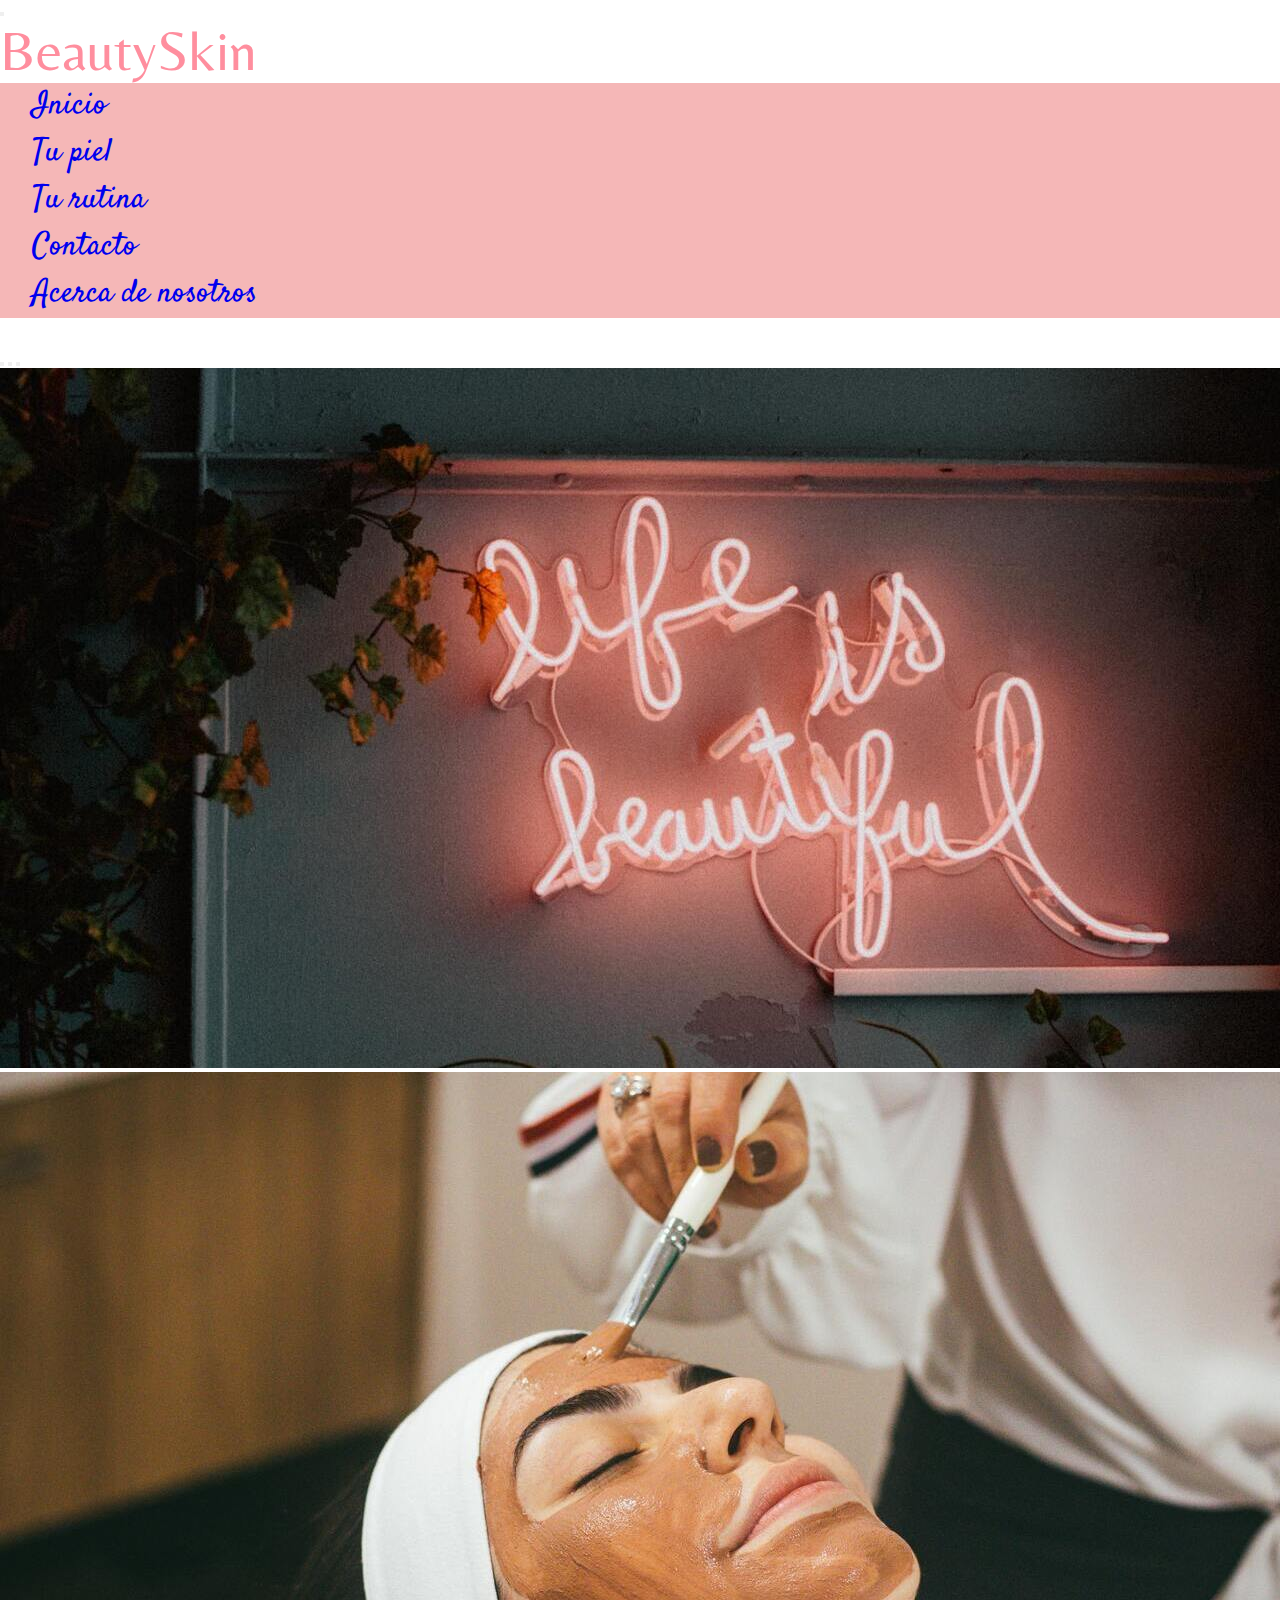
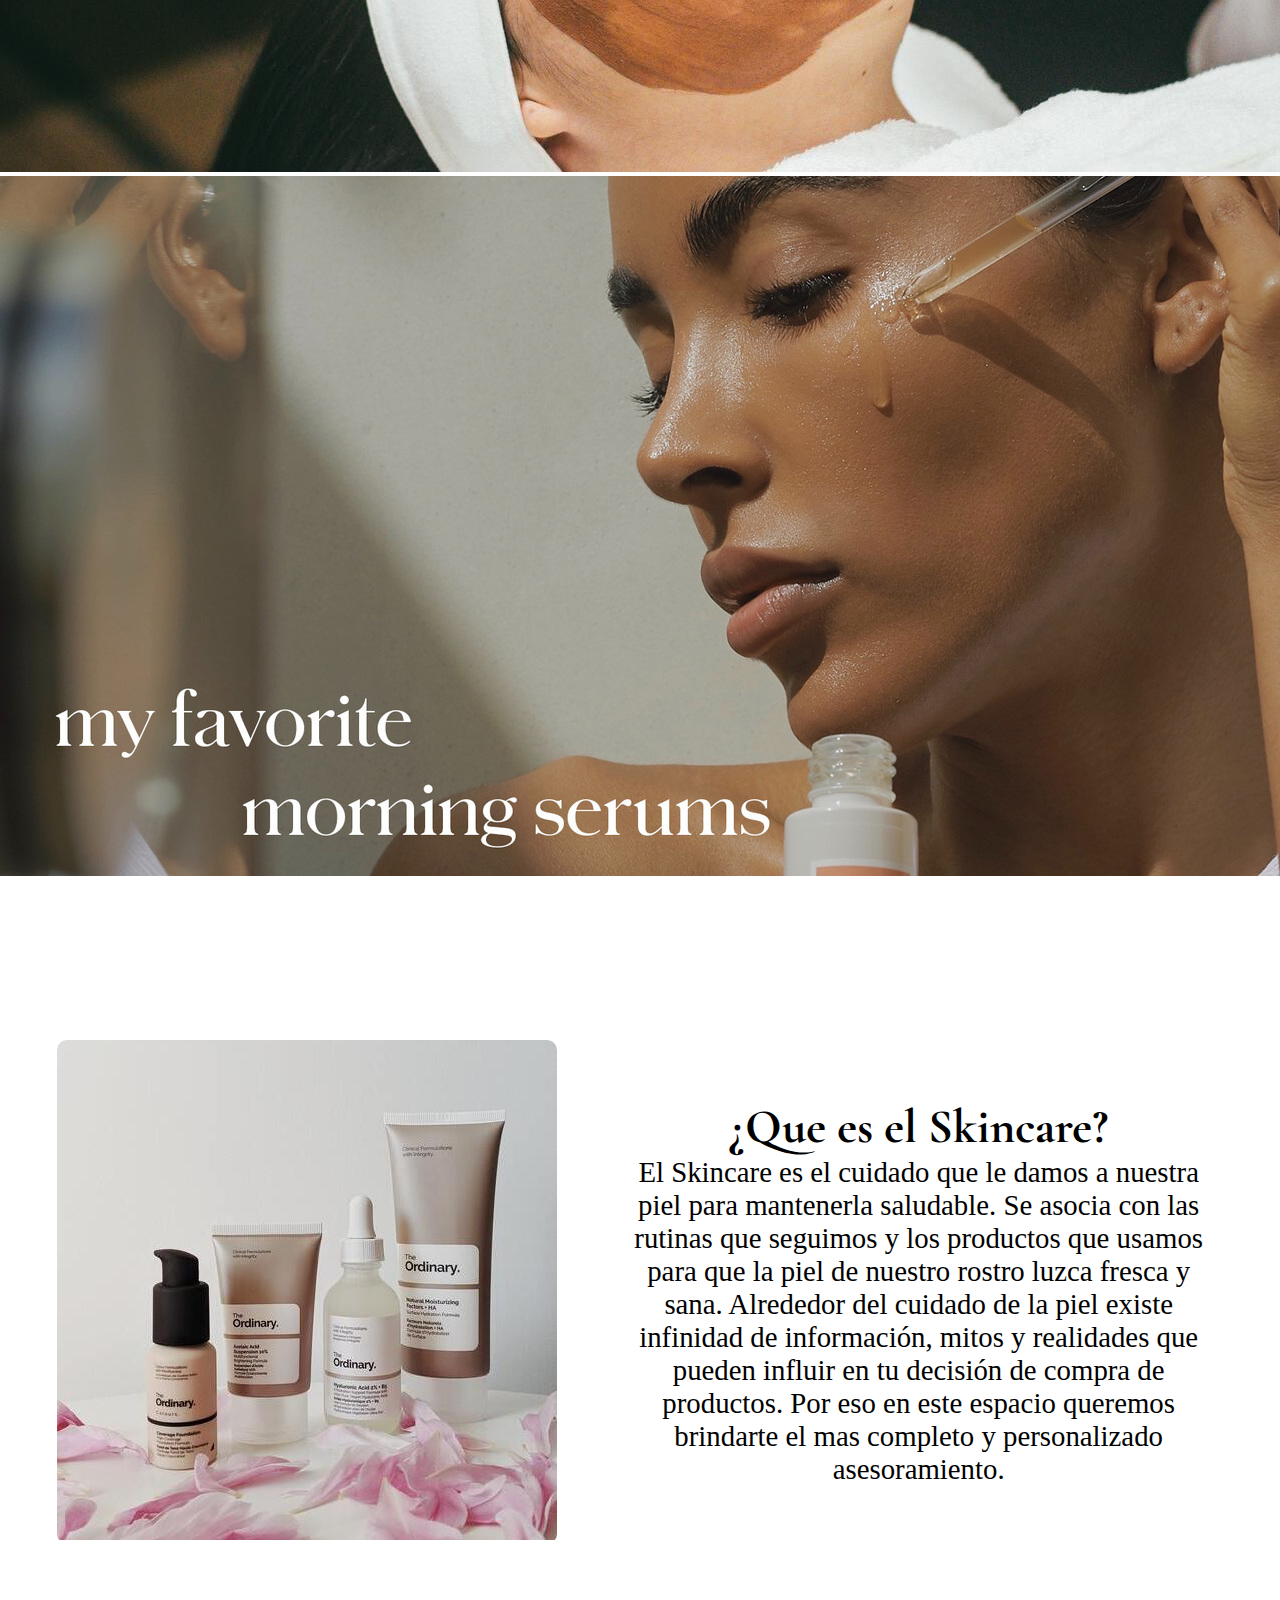
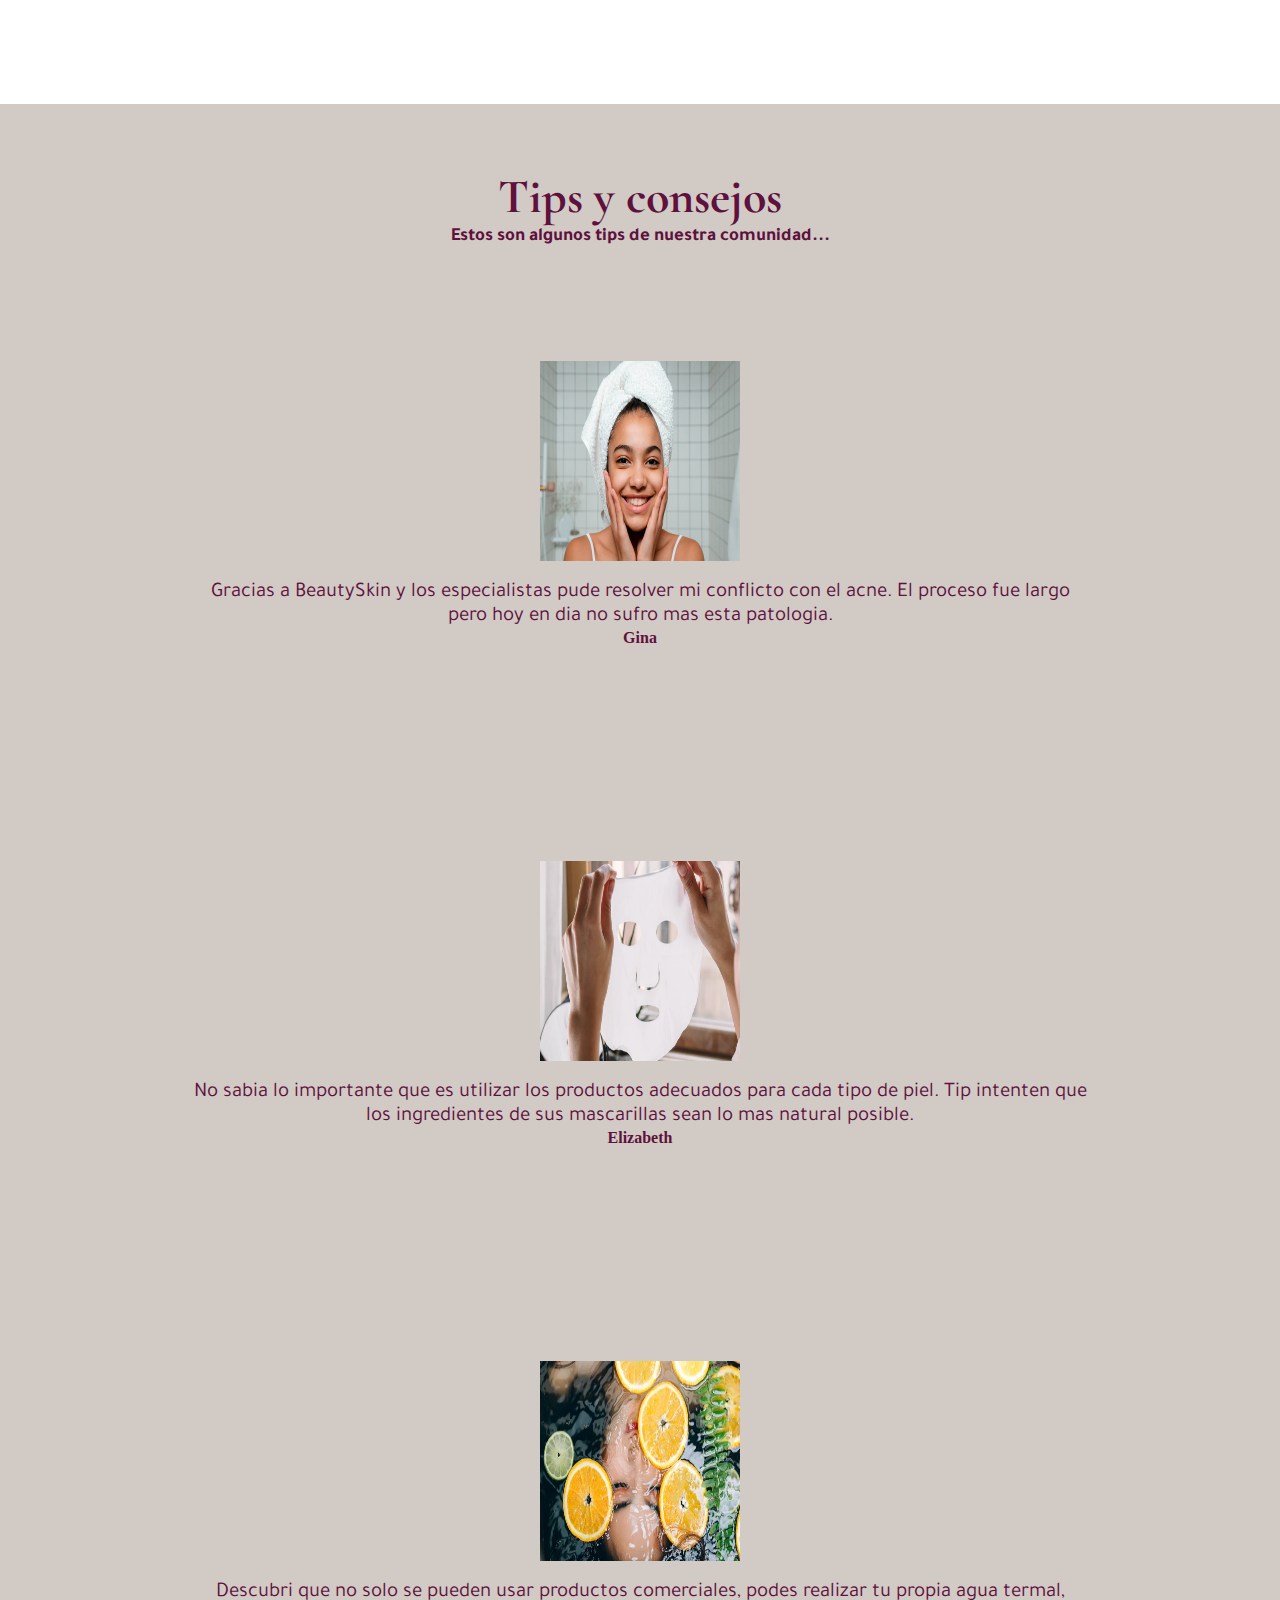
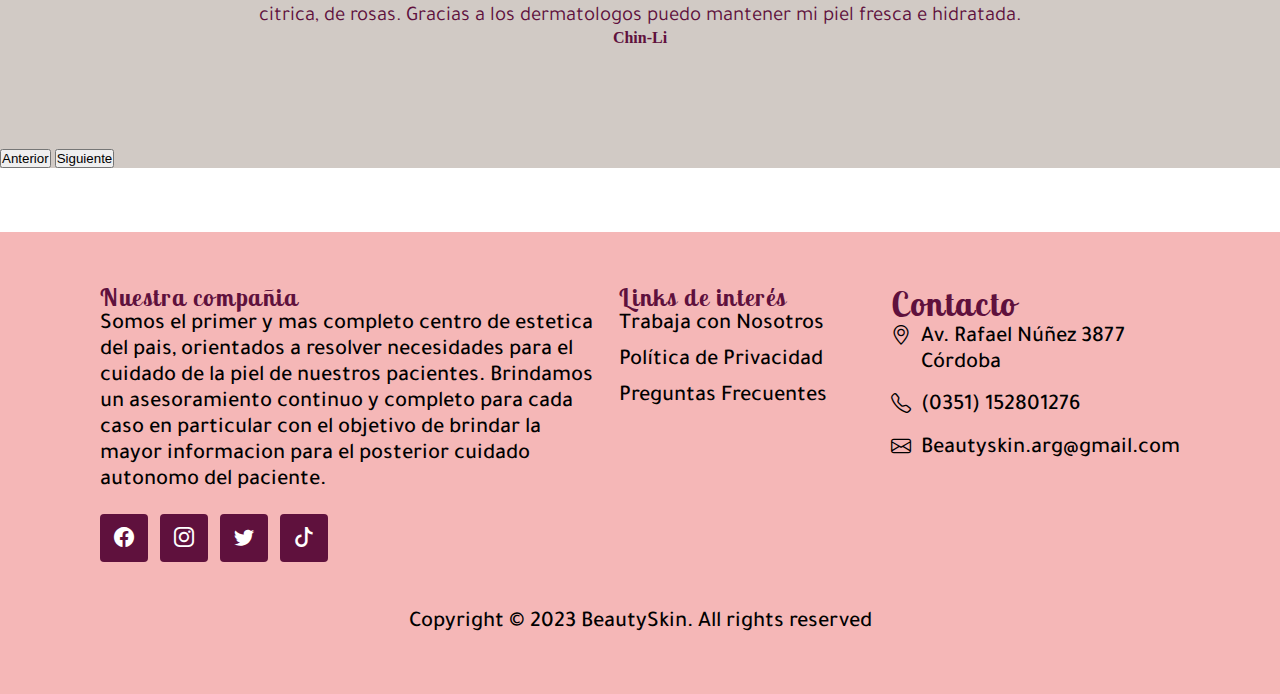
<file: index.html>
<!DOCTYPE html>
<html lang="en">

<head>
  <!-- Metadatos -->
  <meta charset="UTF-8">
  <meta http-equiv="X-UA-Compatible" content="IE=edge">
  <meta name="viewport" content="width=device-width, initial-scale=1.0">
  <!-- SEO -->
  <meta name="keywords" content="skincare, piel seca, piel grasa, piel normal, rutina skincare, cuidado de la piel, dermatologos">
  <meta name="description" content="Descubri nuestro moderno centro de estetica orientada a resolver todos los problemas y objetivos con tu piel,arma tu propia rutina.">
  <meta name="author" content="Belén Gómez">
  <meta name="copyright" content="BeautySkin">
  <!-- Open-graph -->
  <meta property="og: title" content="Cuidado de la piel">
  <meta property="og: description" content="Tratamiento y rutinas faciales">
  <!-- Favicon -->
  <link rel="shortcut icon" href="./assets/images/favicon.ico" type="image/x-icon">
  <!-- Titulo -->
  <title>BeautySkin | Inicio</title>
  <!-- Bootstrap -->
  <link href="https://cdn.jsdelivr.net/npm/bootstrap@5.3.0-alpha1/dist/css/bootstrap.min.css" rel="stylesheet" integrity="sha384-GLhlTQ8iRABdZLl6O3oVMWSktQOp6b7In1Zl3/Jr59b6EGGoI1aFkw7cmDA6j6gD" crossorigin="anonymous">
  <!-- Iconos Bootstrap -->
  <link rel="stylesheet" href="https://cdn.jsdelivr.net/npm/bootstrap-icons@1.10.3/font/bootstrap-icons.css">
  <!-- CSS -->
  <link rel="stylesheet" href="./css/style.css">
</head>

<body>
  <header>
    <!-- Barra de navegacion -->
    <nav class="navbar navbar-expand-sm">
      <div class="container-fluid">
        <button class="navbar-toggler collapsed" type="button" data-bs-toggle="collapse" data-bs-target="#navbar-toggler" aria-controls="navbarsExample03" aria-expanded="false" aria-label="Toggle navigation">
          <span class="navbar-toggler-icon"></span>
        </button>
        <div class="collapse navbar-collapse" id="navbar-toggler">
          <a class="navbar-brand" href="#">BeautySkin</a>
          <ul class="navbar-nav">
            <li class="nav-item">
              <a class="nav-link active" aria-current="page" href="#">Inicio</a>
            </li>
            <li class="nav-item">
              <a class="nav-link" href="./pages/piel.html">Tu piel</a>
            </li>
            <li class="nav-item">
              <a class="nav-link" href="./pages/rutina.html">Tu rutina</a>
            </li>
            <li class="nav-item">
              <a class="nav-link" href="./pages/contacto.html">Contacto</a>
            </li>
            <li class="nav-item">
              <a class="nav-link" href="./pages/acerca.html">Acerca de nosotros</a>
            </li>
          </ul>
        </div>
      </div>
    </nav>
  </header>

  <!-- Contenido Principal -->
  <main class="main-index">
    <section class="intro">

      <div id="banner-slider" class="carousel slide" data-bs-ride="carousel">
    
        <div class="carousel-indicators">
          <button type="button" data-bs-target="#banner-slider" data-bs-slide-to="0" class="active"></button>
          <button type="button" data-bs-target="#banner-slider" data-bs-slide-to="1"></button>
          <button type="button" data-bs-target="#banner-slider" data-bs-slide-to="2"></button>
        </div>
    
        <div class="carousel-inner">
          <div class="carousel-item active">
            <img src="./assets/images/img1.jpg" alt="slider-1" class="d-block w-100">
          </div>
          <div class="carousel-item">
            <img src="./assets/images/spa2.jpg" alt="slider-2" class="d-block w-100">
          </div>
          <div class="carousel-item">
            <img src="./assets/images/inici3.jpg" alt="slider-3" class="d-block w-100">
          </div>
        </div>
      </div>
    </section>

    <section class="info">
          <div class="info-photo">
            <img src="./assets/images/productos.jpg" alt="Photo Description">
          </div>
          <div class="info-content">
            <h1>¿Que es el Skincare?</h1>
            <p>El Skincare es el cuidado que le damos a nuestra piel para mantenerla saludable. Se asocia con las rutinas que seguimos y los productos que usamos para que la piel de nuestro rostro luzca fresca y sana. 
              Alrededor del cuidado de la piel existe infinidad de información, mitos y realidades que pueden influir en tu decisión de compra de productos. Por eso en este espacio queremos brindarte el mas completo y personalizado asesoramiento.</p>
          </div>
    </section>

    <section id="tips" class="tips seccion-clara seccion-tips">
      <h2 class="seccion-titulo">Tips y consejos</h2>
      <h3 class="seccion-descripcion">Estos son algunos tips de nuestra comunidad...</h3>
      <!-- Carrusel -->
      <div id="tips-carrusel" class="carousel carousel-dark slide" data-bs-ride="carousel">
        <div class="carousel-inner">
          <div class="carousel-item active">
            <div class="container">
              <img class="tips-imagen rounded-circle" src="./assets/images/black-skin.webp" alt="piel oscura">
              <p class="tips-texto">Gracias a BeautySkin y los especialistas pude resolver mi conflicto con el acne. El proceso fue largo pero hoy en dia no sufro mas esta patologia.
              </p>
              <div class="tips-info">
                <p class="cliente">Gina</p>
              </div>
            </div>
          </div>
          <div class="carousel-item">
            <div class="container">
              <img class="tips-imagen rounded-circle" src="./assets/images/mascarilla.webp" alt="mascariila">
              <p class="tips-texto">No sabia lo importante que es utilizar los productos adecuados para cada tipo de piel.
                Tip intenten que los ingredientes de sus mascarillas sean lo mas natural posible.
              </p>
              <div class="tips-info">
                <p class="cliente">Elizabeth</p>
              </div>
            </div>
          </div>
          <div class="carousel-item">
            <div class="container">
              <img class="tips-imagen rounded-circle" src="./assets/images/vitamina-c.webp" alt="vitamina c">
              <p class="tips-texto">Descubri que no solo se pueden usar productos comerciales, podes realizar tu propia agua termal, citrica, de rosas. Gracias a los dermatologos puedo mantener mi piel fresca e hidratada.
              </p>
              <div class="tips-info">
                <p class="cliente">Chin-Li</p>
              </div>
            </div>
          </div>
        </div>
        <button class="carousel-control-prev" type="button" data-bs-target="#tips-carrusel" data-bs-slide="prev">
          <span class="carousel-control-prev-icon" aria-hidden="true"></span>
          <span class="visually-hidden">Anterior</span>
        </button>
        <button class="carousel-control-next" type="button" data-bs-target="#tips-carrusel" data-bs-slide="next">
          <span class="carousel-control-next-icon" aria-hidden="true"></span>
          <span class="visually-hidden">Siguiente</span>
        </button>
      </div>
    </section>
  </main>

  <!-- Pie de Página -->
  <footer>
    <div class="wrapper">
      <section class="about">
        <h2>Nuestra compañia</h2>
        <p>Somos el primer y mas completo centro de estetica del pais, orientados a resolver necesidades para el cuidado de la piel de nuestros pacientes.
          Brindamos un asesoramiento continuo y completo para cada caso en particular con el objetivo de brindar la mayor informacion para el posterior cuidado autonomo del paciente.
        </p>
        <ul class="social">
          <li>
            <a href="https://es-la.facebook.com/" target="_blank"><i class="bi bi-facebook"></i></a>
          </li>
          <li>
            <a href="https://www.instagram.com/" target="_blank"><i class="bi bi-instagram"></i></a>
          </li>
          <li>
            <a href="https://twitter.com/?lang=es" target="_blank"><i class="bi bi-twitter"></i></a>
          </li>
          <li>
            <a href="https://www.tiktok.com/foryou" target="_blank"><i class="bi bi-tiktok"></i></a>
          </li>
        </ul>
      </section>
      <section class="links">
        <h2>Links de interés</h2>
        <ul>
          <li>
            <a href="./pages/otros-links.html#empleo">Trabaja con Nosotros</a>
          </li>
          <li>
            <a href="./pages/otros-links.html#politicas">Política de Privacidad</a>
          </li>
          <li>
            <a href="./pages/otros-links.html#preguntas">Preguntas Frecuentes</a>
          </li>
        </ul>
      </section>
      <section class="adress">
        <h2>Contacto</h2>
        <ul>
          <li>
            <span><i class="bi bi-geo-alt"></i></span>
            <span>Av. Rafael Núñez 3877 Córdoba</span>
          </li>
          <li>
            <span><i class="bi bi-telephone"></i></span>
            <p><a href="tel:655903141">(0351) 152801276</a></p>
          </li>
          <li>
            <span><i class="bi bi-envelope"></i></span>
            <p><a href="mailto:beleng@gmail.com">Beautyskin.arg@gmail.com</a></p>
          </li>
        </ul>
      </section>
    </div>
    <div class="copyright">
      <p>Copyright &copy 2023 BeautySkin. All rights reserved</p>
    </div>
  </footer>

  <!-- Bootstrap Script -->
  <script src="https://cdn.jsdelivr.net/npm/bootstrap@5.3.0-alpha1/dist/js/bootstrap.bundle.min.js" integrity="sha384-w76AqPfDkMBDXo30jS1Sgez6pr3x5MlQ1ZAGC+nuZB+EYdgRZgiwxhTBTkF7CXvN" crossorigin="anonymous"></script>
</body>
</html>
</file>
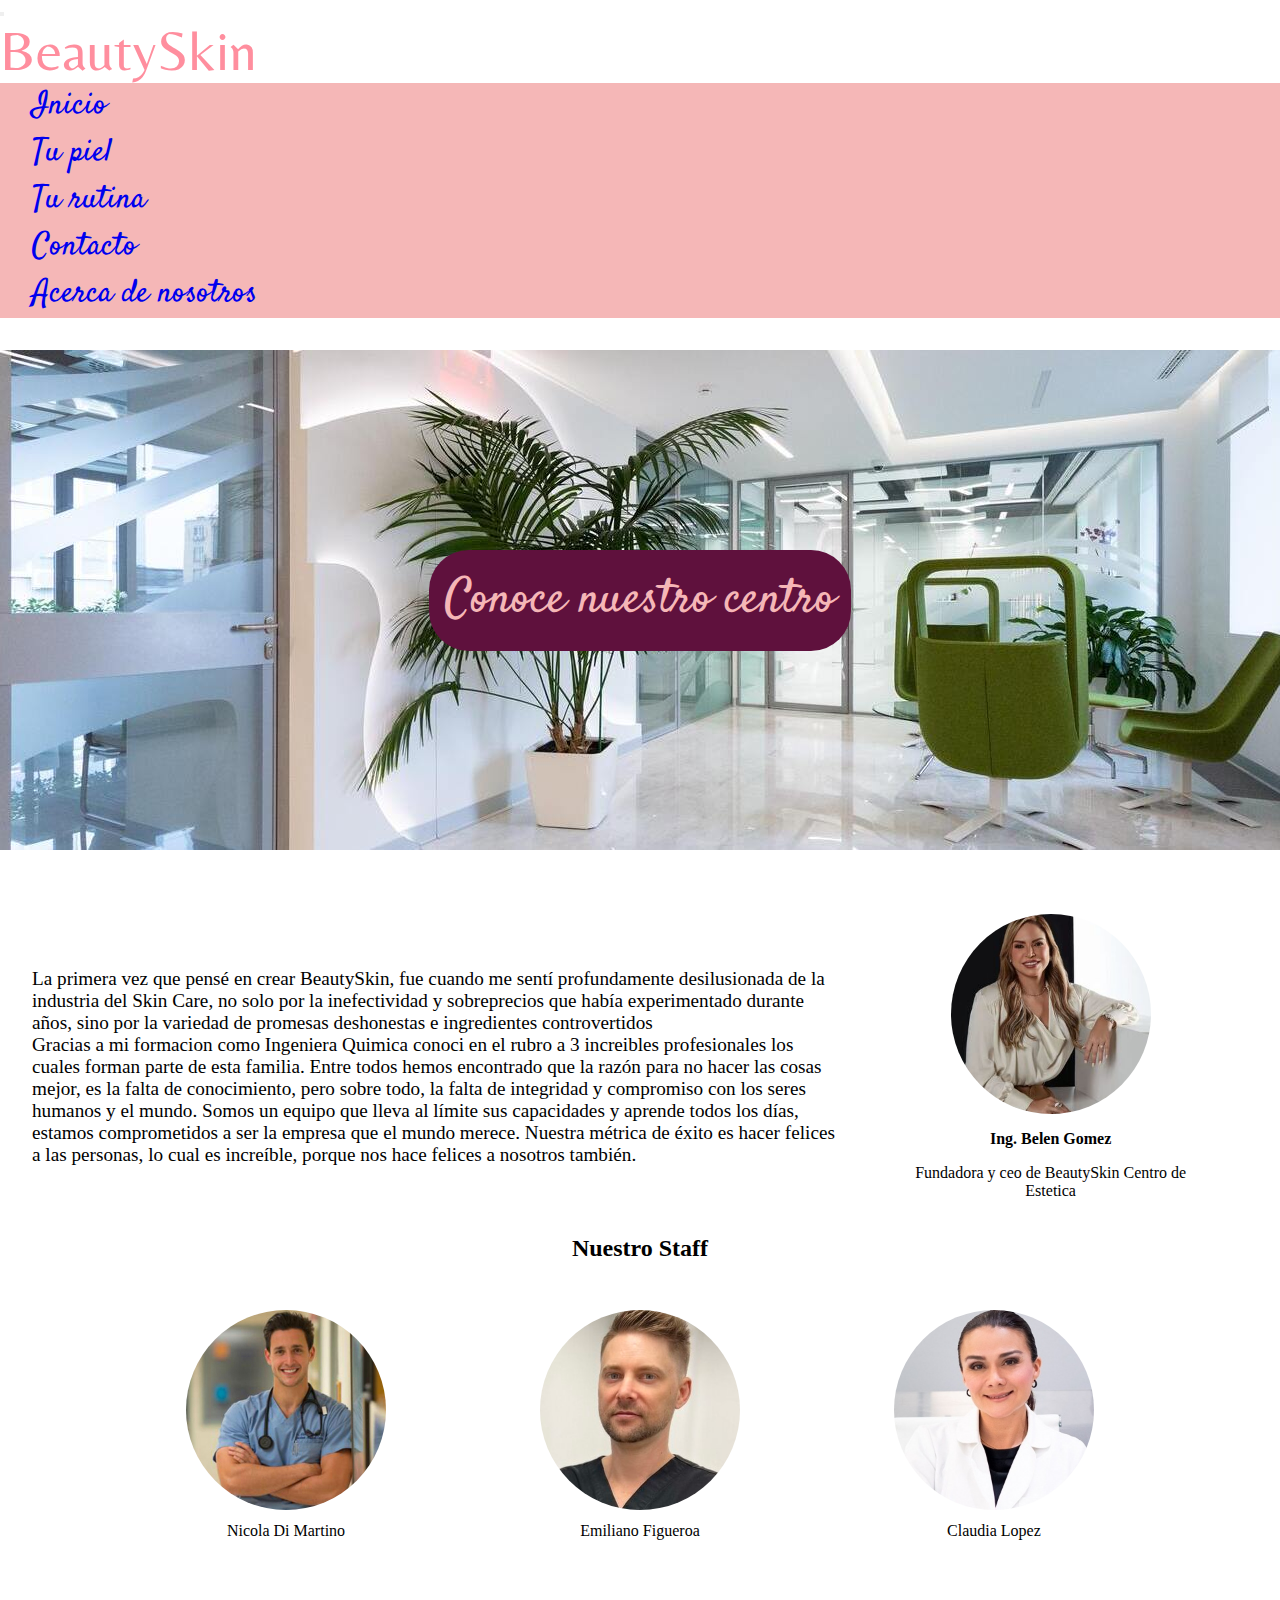
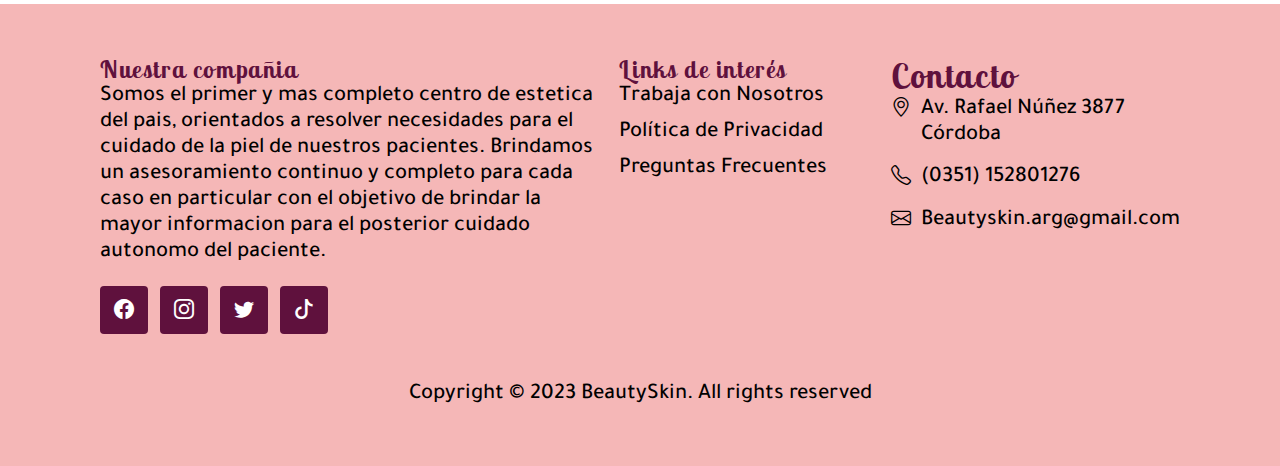
<file: pages/acerca.html>
<!DOCTYPE html>
<html lang="en">
  <head>
    <!-- Metadatos -->
    <meta charset="UTF-8">
    <meta http-equiv="X-UA-Compatible" content="IE=edge">
    <meta name="viewport" content="width=device-width, initial-scale=1.0">
    <!-- SEO -->
    <meta name="keywords" content="Acerca de nosotros, Beautyskin, centro de estetica, clinica estetica">
    <meta name="description" content="Descubri nuestro moderno centro de estetica orientada a resolver todos los problemas y objetivos con tu piel,arma tu propia rutina.">
    <meta name="author" content="Belén Gómez">
    <meta name="copyright" content="BeautySkin">
    <!-- Open-graph -->
    <meta property="og: title" content="Cuidado de la piel">
    <meta property="og: description" content="Tratamiento y rutinas faciales">
    <!-- Favicon -->
    <link rel="shortcut icon" href="../assets/images/favicon.ico" type="image/x-icon">
    <!-- Titulo -->
    <title>BeautySkin | Acerca de Nosotros</title>
    <!-- Bootstrap -->
    <link href="https://cdn.jsdelivr.net/npm/bootstrap@5.3.0-alpha1/dist/css/bootstrap.min.css" rel="stylesheet" integrity="sha384-GLhlTQ8iRABdZLl6O3oVMWSktQOp6b7In1Zl3/Jr59b6EGGoI1aFkw7cmDA6j6gD" crossorigin="anonymous">
    <!-- Iconos Bootstrap -->
    <link rel="stylesheet" href="https://cdn.jsdelivr.net/npm/bootstrap-icons@1.10.3/font/bootstrap-icons.css">
    <!-- CSS -->
    <link rel="stylesheet" href="../css/style.css">
  </head>
<body>
  <header>
    <!-- Barra de navegacion -->
    <nav class="navbar navbar-expand-sm">
      <div class="container-fluid">
        <button class="navbar-toggler collapsed" type="button" data-bs-toggle="collapse" data-bs-target="#navbar-toggler" aria-controls="navbarsExample03" aria-expanded="false" aria-label="Toggle navigation">
          <span class="navbar-toggler-icon"></span>
        </button>
        <div class="collapse navbar-collapse" id="navbar-toggler">
          <a class="navbar-brand" href="#">BeautySkin</a>
          <ul class="navbar-nav">
            <li class="nav-item">
              <a class="nav-link" href="../index.html">Inicio</a>
            </li>
            <li class="nav-item">
              <a class="nav-link" href="./piel.html">Tu piel</a>
            </li>
            <li class="nav-item">
              <a class="nav-link" href="./rutina.html">Tu rutina</a>
            </li>
            <li class="nav-item">
              <a class="nav-link" href="./contacto.html">Contacto</a>
            </li>
            <li class="nav-item">
              <a class="nav-link active" aria-current="page" href="#">Acerca de nosotros</a>
            </li>
          </ul>
        </div>
      </div>
    </nav>
  </header>

  <!-- Contenido Principal -->
  <main class="main-acerca">
    <section class="hero">
      <p>Conoce nuestro centro</p>
    </section>
    
    <section class="about">

      <div class="about-content">
        <p>La primera vez que pensé en crear BeautySkin, fue cuando me sentí profundamente desilusionada de la industria del Skin Care, no solo por la inefectividad y sobreprecios que había experimentado durante años, sino por la variedad de promesas deshonestas e ingredientes controvertidos</p>
        <p>Gracias a mi formacion como Ingeniera Quimica conoci en el rubro a 3 increibles profesionales los cuales forman parte de esta familia. Entre todos hemos encontrado que la razón para no hacer las cosas mejor, es la falta de conocimiento, pero sobre todo, la falta de integridad y compromiso con los seres humanos y el mundo.
          Somos un equipo que lleva al límite sus capacidades y aprende todos los días, estamos comprometidos a ser la empresa que el mundo merece. Nuestra métrica de éxito es hacer felices a las personas, lo cual es increíble, porque nos hace felices a nosotros también.
        </p>
      </div>

      <div class="about-icon">
        <img src="../assets/images/owner.jpeg" alt="Dueña">
        <h4>Ing. Belen Gomez</h4>
        <p>Fundadora y ceo de BeautySkin Centro de Estetica</p>

      </div>

      <div class="about-us">
        <h2>Nuestro Staff</h2>
        
        <div class="avatars">
          <div class="avatar">
            <img src="../assets/images/staff.jpg" alt="Medico">
            <span>Nicola Di Martino</span>
          </div>

          <div class="avatar">
            <img src="../assets/images/staff2.jpg" alt="medico">
            <span>Emiliano Figueroa</span>
          </div>

          <div class="avatar">
            <img src="../assets/images/staff3.jpeg" alt="medica">
            <span>Claudia Lopez</span>
          </div>

        </div>
      </div>
    </section>
  </main>

  <!-- Pie de Página -->
  <footer>
    <div class="wrapper">
      <section class="about">
        <h2>Nuestra compañia</h2>
        <p>Somos el primer y mas completo centro de estetica del pais, orientados a resolver necesidades para el cuidado de la piel de nuestros pacientes.
          Brindamos un asesoramiento continuo y completo para cada caso en particular con el objetivo de brindar la mayor informacion para el posterior cuidado autonomo del paciente.</p>
        <ul class="social">
          <li>
            <a href="https://es-la.facebook.com/ target="_blank""><i class="bi bi-facebook"></i></a>
          </li>
          <li>
            <a href="https://www.instagram.com/ target="_blank""><i class="bi bi-instagram"></i></a>
          </li>
          <li>
            <a href="https://twitter.com/?lang=es target="_blank""><i class="bi bi-twitter"></i></a>
          </li>
          <li>
            <a href="https://www.tiktok.com/foryou target="_blank""><i class="bi bi-tiktok"></i></a>
          </li>
        </ul>
      </section>
      <section class="links">
        <h2>Links de interés</h2>
        <ul>
          <li>
            <a href="./otros-links.html#empleo">Trabaja con Nosotros</a>
          </li>
          <li>
            <a href="./otros-links.html#politicas">Política de Privacidad</a>
          </li>
          <li>
            <a href="./otros-links.html#preguntas">Preguntas Frecuentes</a>
          </li>
        </ul>
      </section>
      <section class="adress">
        <h2>Contacto</h2>
        <ul>
          <li>
            <span><i class="bi bi-geo-alt"></i></span>
            <span>Av. Rafael Núñez 3877 Córdoba</span>
          </li>
          <li>
            <span><i class="bi bi-telephone"></i></span>
            <p><a href="tel:655903141">(0351) 152801276</a></p>
          </li>
          <li>
            <span><i class="bi bi-envelope"></i></span>
            <p><a href="mailto:beleng@gmail.com">Beautyskin.arg@gmail.com</a></p>
          </li>
        </ul>
      </section>
    </div>
    <div class="copyright">
      <p>Copyright &copy 2023 BeautySkin. All rights reserved</p>
    </div>
  </footer>

  <!-- Bootstrap Script -->
  <script src="https://cdn.jsdelivr.net/npm/bootstrap@5.3.0-alpha1/dist/js/bootstrap.bundle.min.js" integrity="sha384-w76AqPfDkMBDXo30jS1Sgez6pr3x5MlQ1ZAGC+nuZB+EYdgRZgiwxhTBTkF7CXvN" crossorigin="anonymous"></script>
</body>
</html>
</file>
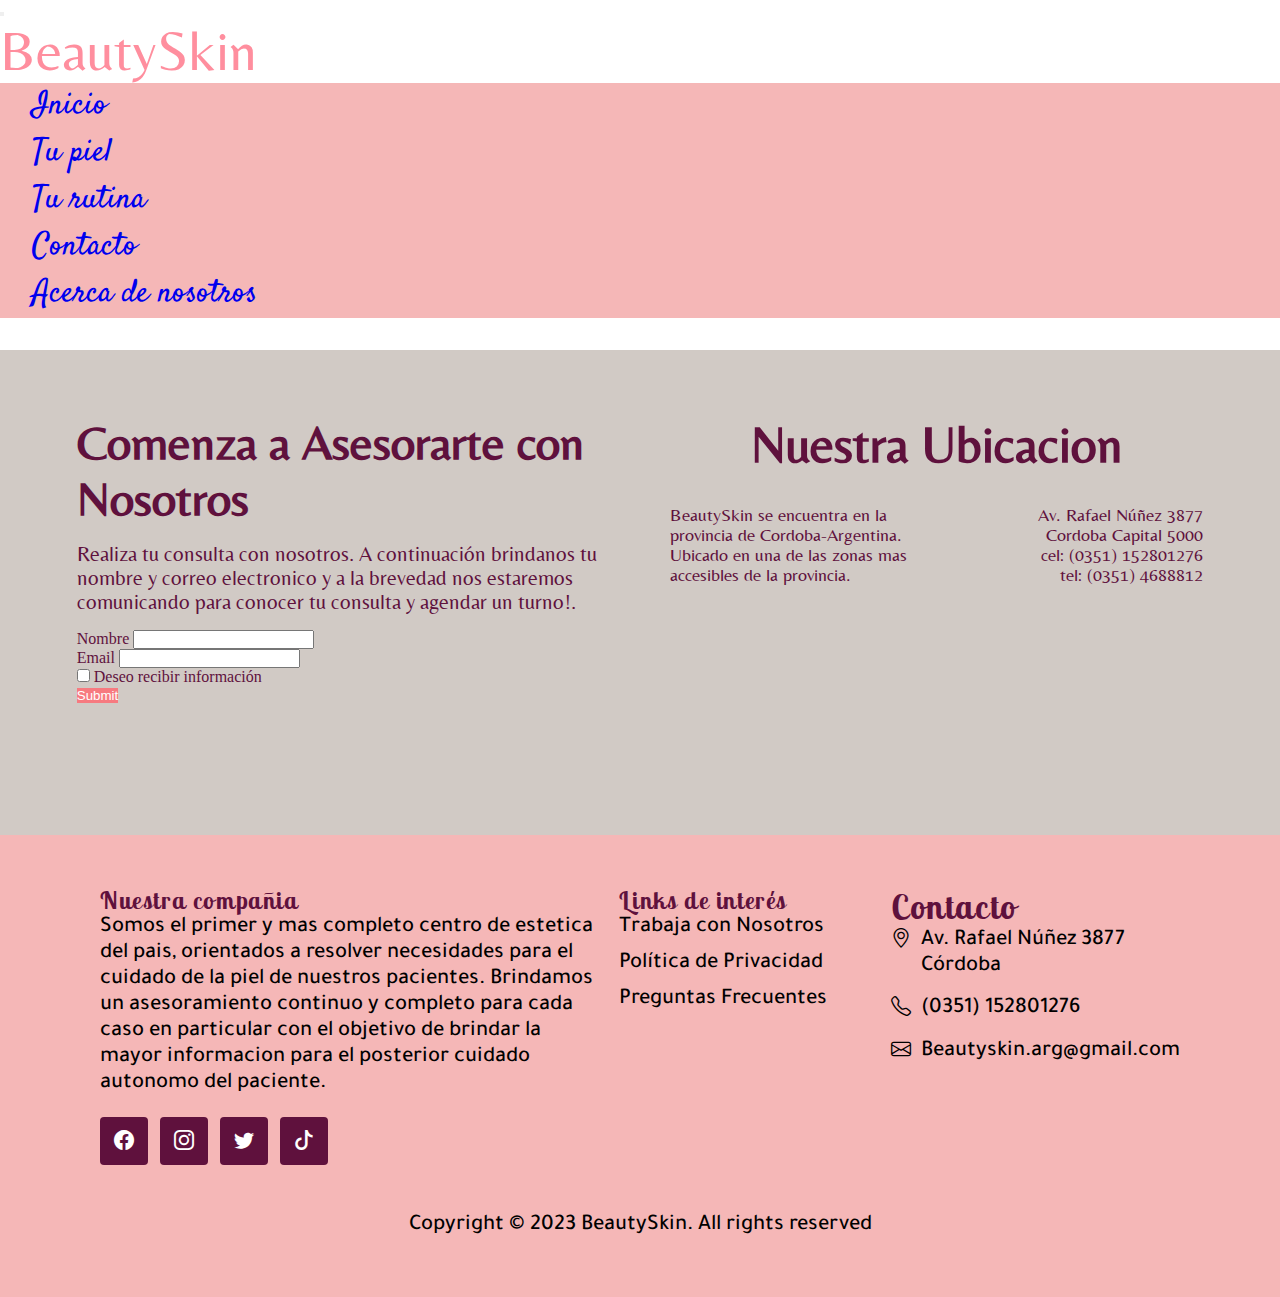
<file: pages/contacto.html>
<!DOCTYPE html>
<html lang="en">
  <head>
    <!-- Metadatos -->
    <meta charset="UTF-8">
    <meta http-equiv="X-UA-Compatible" content="IE=edge">
    <meta name="viewport" content="width=device-width, initial-scale=1.0">
    <!-- SEO -->
    <meta name="keywords" content="skincare, ubicacion, centros de estetica en Cordoba, turno dermatologo">
    <meta name="description" content="Descubri nuestro moderno centro de estetica orientada a resolver todos los problemas y objetivos con tu piel,arma tu propia rutina.">
    <meta name="author" content="Belén Gómez">
    <meta name="copyright" content="BeautySkin">
    <!-- Open-graph -->
    <meta property="og: title" content="Cuidado de la piel">
    <meta property="og: description" content="Tratamiento y rutinas faciales">
    <!-- Favicon -->
    <link rel="shortcut icon" href="../assets/images/favicon.ico" type="image/x-icon">
    <!-- Titulo -->
    <title>BeautySkin | Contacto</title>
    <!-- Bootstrap -->
    <link href="https://cdn.jsdelivr.net/npm/bootstrap@5.3.0-alpha1/dist/css/bootstrap.min.css" rel="stylesheet" integrity="sha384-GLhlTQ8iRABdZLl6O3oVMWSktQOp6b7In1Zl3/Jr59b6EGGoI1aFkw7cmDA6j6gD" crossorigin="anonymous">
    <!-- Iconos Bootstrap -->
    <link rel="stylesheet" href="https://cdn.jsdelivr.net/npm/bootstrap-icons@1.10.3/font/bootstrap-icons.css">
    <!-- CSS -->
    <link rel="stylesheet" href="../css/style.css">
  </head>
<body>
  <header>
    <!-- Barra de navegacion -->
    <nav class="navbar navbar-expand-sm">
      <div class="container-fluid">
        <button class="navbar-toggler collapsed" type="button" data-bs-toggle="collapse" data-bs-target="#navbar-toggler" aria-controls="navbarsExample03" aria-expanded="false" aria-label="Toggle navigation">
          <span class="navbar-toggler-icon"></span>
        </button>
        <div class="collapse navbar-collapse" id="navbar-toggler">
          <a class="navbar-brand" href="#">BeautySkin</a>
          <ul class="navbar-nav">
            <li class="nav-item">
              <a class="nav-link"  href="../index.html">Inicio</a>
            </li>
            <li class="nav-item">
              <a class="nav-link"  href="./rutina.html">Tu piel</a>
            </li>
            <li class="nav-item">
              <a class="nav-link" href="./rutina.html">Tu rutina</a>
            </li>
            <li class="nav-item">
              <a class="nav-link active" aria-current="page" href="#">Contacto</a>
            </li>
            <li class="nav-item">
              <a class="nav-link" href="./acerca.html">Acerca de nosotros</a>
            </li>
          </ul>
        </div>
      </div>
    </nav>
  </header>

  <!-- Contenido Principal -->
  <main class="main-contacto">
    <section class="content">
      <div class="formulario">
        <h2>Comenza a Asesorarte con Nosotros</h2>
        <p>Realiza tu consulta con nosotros. A continuación brindanos tu nombre y correo electronico y a la brevedad nos estaremos comunicando para conocer tu consulta y agendar un turno!.</p>
        <form>
          <div class="mb-3">
            <label for="name" class="form-label">Nombre</label>
            <input type="text" class="form-control" id="name">
          </div>
          <div class="mb-3">
            <label for="email" class="form-label">Email</label>
            <input type="email" class="form-control" id="email" aria-describedby="emailHelp">
          </div>
          <div class="mb-3 form-check">
            <input type="checkbox" class="form-check-input" id="check">
            <label class="form-check-label" for="check">Deseo recibir información</label>
          </div>
          <button type="submit" class="btn btn-primary">Submit</button>
        </form>
      </div>
      <div class="mas-info">
        <h4>Nuestra Ubicacion</h4>
        <div class="info-adress">
            <p>BeautySkin se encuentra en la provincia de Cordoba-Argentina. Ubicado en una de las zonas mas accesibles de la provincia.</p>
            <div>
              <p>Av. Rafael Núñez 3877</p>
              <p>Cordoba Capital 5000</p>
              <p>cel: (0351) 152801276</p>
              <p>tel: (0351) 4688812</p>
            </div>
        </div>
        <div class="map">
          <iframe
            src="https://www.google.com/maps/embed?pb=!1m14!1m12!1m3!1d27228.720113661453!2d-64.21951800000001!3d-31.452952049999997!2m3!1f0!2f0!3f0!3m2!1i1024!2i768!4f13.1!5e0!3m2!1ses!2sar!4v1674099013854!5m2!1ses!2sar"
            style="border:0;" allowfullscreen="" loading="lazy" referrerpolicy="no-referrer-when-downgrade"></iframe>
        </div>
      </div>
      </div>
    </section>
  </main>

  <!-- Pie de Página -->
  <footer>
    <div class="wrapper">
      <section class="about">
        <h2>Nuestra compañia</h2>
        <p>Somos el primer y mas completo centro de estetica del pais, orientados a resolver necesidades para el cuidado de la piel de nuestros pacientes.
          Brindamos un asesoramiento continuo y completo para cada caso en particular con el objetivo de brindar la mayor informacion para el posterior cuidado autonomo del paciente.</p>
        <ul class="social">
          <li>
            <a href="https://es-la.facebook.com/ target="_blank""><i class="bi bi-facebook"></i></a>
          </li>
          <li>
            <a href="https://www.instagram.com/ target="_blank""><i class="bi bi-instagram"></i></a>
          </li>
          <li>
            <a href="https://twitter.com/?lang=es target="_blank""><i class="bi bi-twitter"></i></a>
          </li>
          <li>
            <a href="https://www.tiktok.com/foryou target="_blank""><i class="bi bi-tiktok"></i></a>
          </li>
        </ul>
      </section>
      <section class="links">
        <h2>Links de interés</h2>
        <ul>
          <li>
            <a href="./otros-links.html#empleo">Trabaja con Nosotros</a>
          </li>
          <li>
            <a href="./otros-links.html#politicas">Política de Privacidad</a>
          </li>
          <li>
            <a href="./otros-links.html#preguntas">Preguntas Frecuentes</a>
          </li>
        </ul>
      </section>
      <section class="adress">
        <h2>Contacto</h2>
        <ul>
          <li>
            <span><i class="bi bi-geo-alt"></i></span>
            <span>Av. Rafael Núñez 3877 Córdoba</span>
          </li>
          <li>
            <span><i class="bi bi-telephone"></i></span>
            <p><a href="tel:655903141">(0351) 152801276</a></p>
          </li>
          <li>
            <span><i class="bi bi-envelope"></i></span>
            <p><a href="mailto:beleng@gmail.com">Beautyskin.arg@gmail.com</a></p>
          </li>
        </ul>
      </section>
    </div>
    <div class="copyright">
      <p>Copyright &copy 2023 BeautySkin. All rights reserved</p>
    </div>
  </footer>

  <!-- Bootstrap Script -->
  <script src="https://cdn.jsdelivr.net/npm/bootstrap@5.3.0-alpha1/dist/js/bootstrap.bundle.min.js" integrity="sha384-w76AqPfDkMBDXo30jS1Sgez6pr3x5MlQ1ZAGC+nuZB+EYdgRZgiwxhTBTkF7CXvN" crossorigin="anonymous"></script>
</body>
</html>
</file>
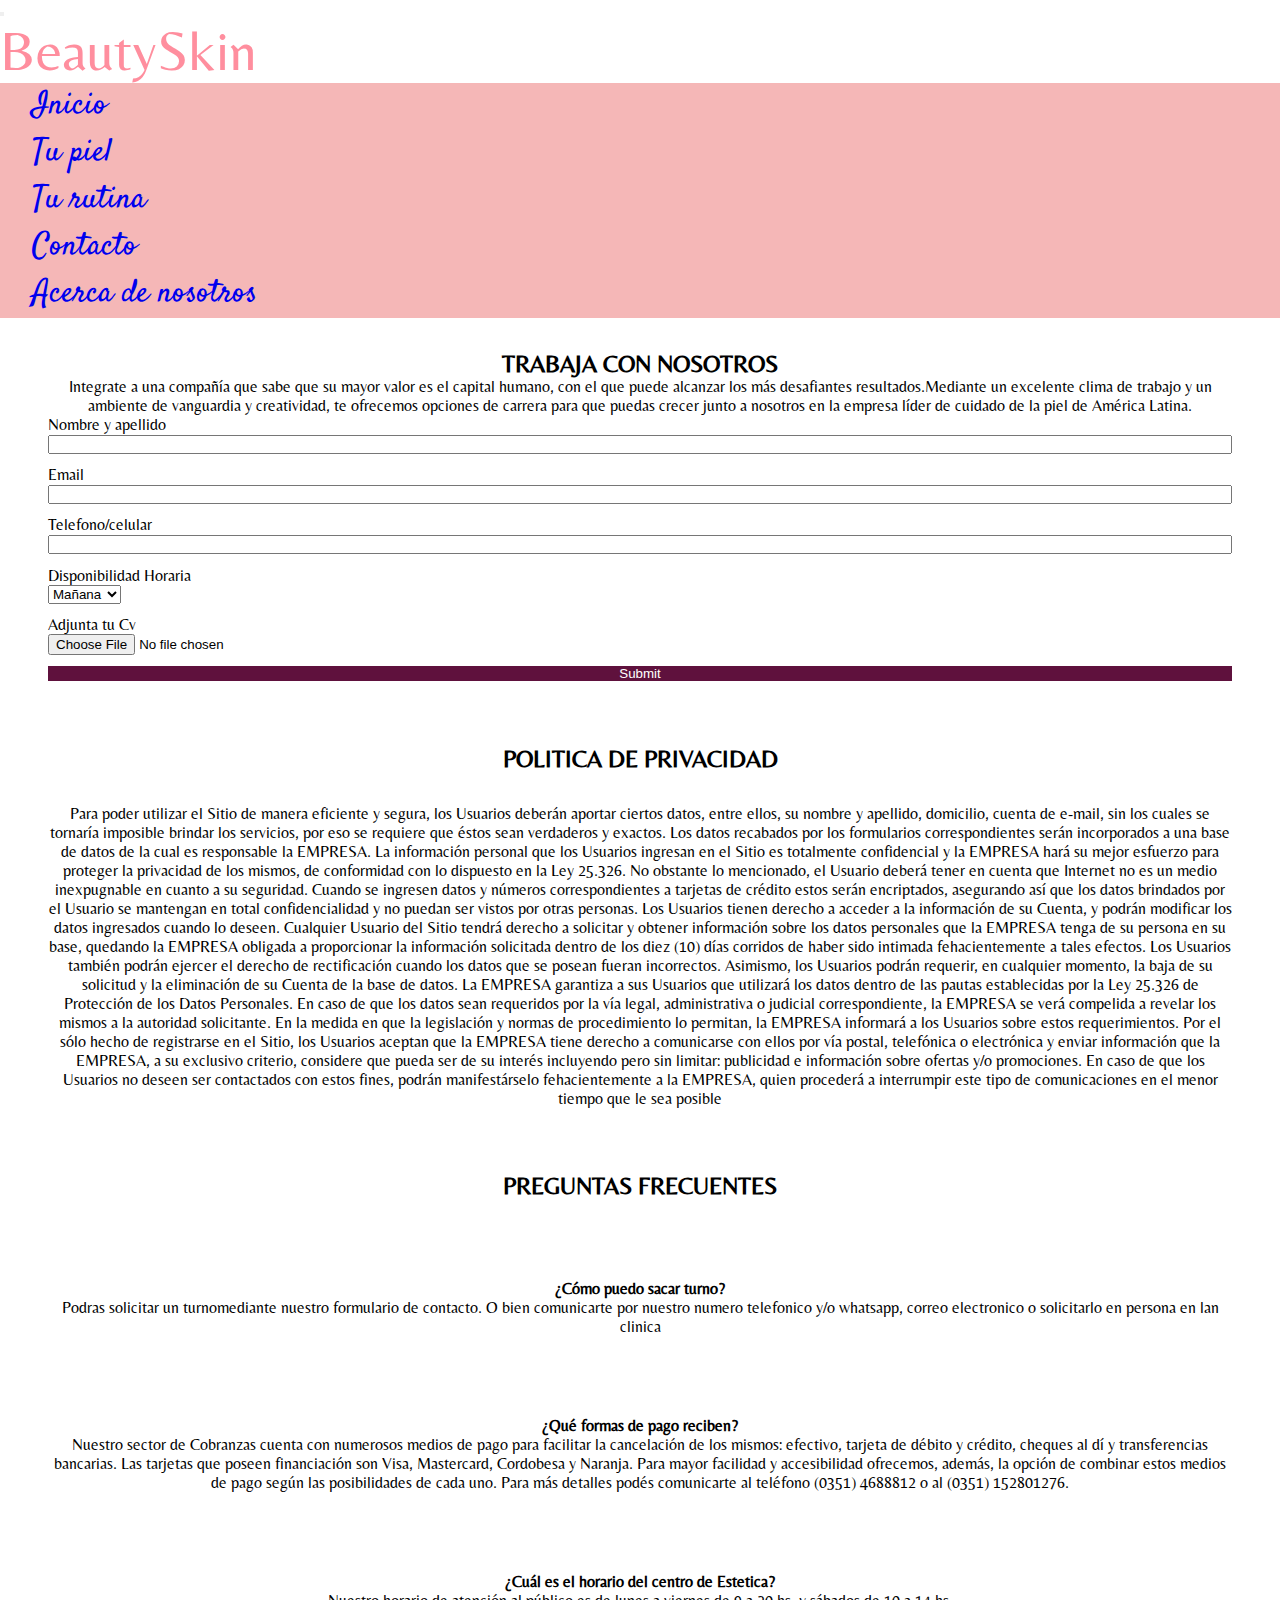
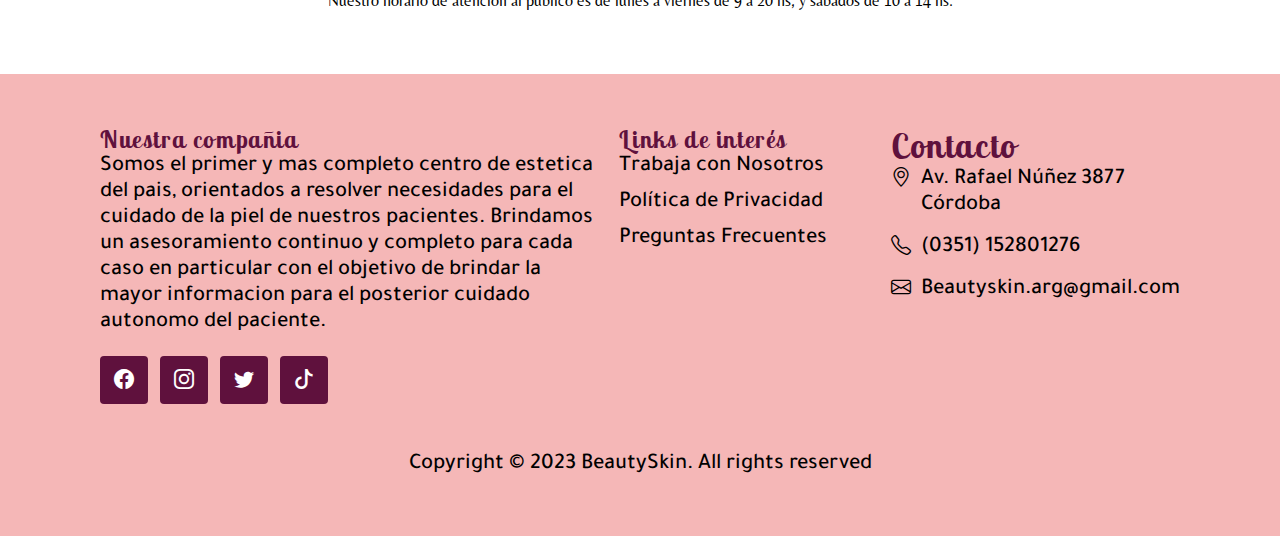
<file: pages/otros-links.html>
<!DOCTYPE html>
<html lang="en">
  <head>
  <!-- Metadatos -->
  <meta charset="UTF-8">
  <meta http-equiv="X-UA-Compatible" content="IE=edge">
  <meta name="viewport" content="width=device-width, initial-scale=1.0">
  <!-- SEO -->
  <meta name="keywords" content="skincare, piel seca, piel grasa, piel normal, rutina skincare">
  <meta name="description" content="Descubri nuestro moderno centro de estetica orientada a resolver todos los problemas y objetivos con tu piel,arma tu propia rutina.">
  <meta name="author" content="Belén Gómez">
  <meta name="copyright" content="BeautySkin">
  <!-- Open-graph -->
  <meta property="og: title" content="Cuidado de la piel">
  <meta property="og: description" content="Tratamiento y rutinas faciales">
  <!-- Favicon -->
  <link rel="shortcut icon" href="../assets/images/favicon.ico" type="image/x-icon">
  <!-- Titulo -->
  <title>BeautySkin | Links de interes</title>
  <!-- Bootstrap -->
  <link href="https://cdn.jsdelivr.net/npm/bootstrap@5.3.0-alpha1/dist/css/bootstrap.min.css" rel="stylesheet" integrity="sha384-GLhlTQ8iRABdZLl6O3oVMWSktQOp6b7In1Zl3/Jr59b6EGGoI1aFkw7cmDA6j6gD" crossorigin="anonymous">
  <!-- Iconos Bootstrap -->
  <link rel="stylesheet" href="https://cdn.jsdelivr.net/npm/bootstrap-icons@1.10.3/font/bootstrap-icons.css">
  <!-- CSS -->
  <link rel="stylesheet" href="../css/style.css">
  </head>
  <body>
    <header>
      <nav class="navbar navbar-expand-sm">
        <div class="container-fluid">
          <button class="navbar-toggler collapsed" type="button" data-bs-toggle="collapse" data-bs-target="#navbar-toggler" aria-controls="navbarsExample03" aria-expanded="false" aria-label="Toggle navigation">
            <span class="navbar-toggler-icon"></span>
          </button>
          <div class="collapse navbar-collapse" id="navbar-toggler">
            <a class="navbar-brand" href="#">BeautySkin</a>
            <ul class="navbar-nav">
              <li class="nav-item">
                <a class="nav-link" href="../index.html">Inicio</a>
              </li>
              <li class="nav-item">
                <a class="nav-link" href="./piel.html">Tu piel</a>
              </li>
              <li class="nav-item">
                <a class="nav-link" href="./rutina.html">Tu rutina</a>
              </li>
              <li class="nav-item">
                <a class="nav-link" href="./contacto.html">Contacto</a>
              </li>
              <li class="nav-item">
                <a class="nav-link" href="./acerca.html">Acerca de nosotros</a>
              </li>
            </ul>
          </div>
        </div>
      </nav>
    </header>
    <main class="main-links">
      <section class="empleo" id="empleo">
        <h2>TRABAJA CON NOSOTROS</h2>
        <p>Integrate a una compañía que sabe que su mayor valor es el capital humano, con el que puede alcanzar los más desafiantes resultados.Mediante un excelente clima de trabajo y un ambiente de vanguardia y creatividad, te ofrecemos opciones de carrera para que puedas crecer junto a nosotros en la empresa líder de cuidado de la piel de América Latina.</p>
        <div class="formulario">
          <form action="" method="post">
            
              <label for="name">
                <span>Nombre y apellido</span>
                <input type="text" id="name" name="user_name">
              </label>
              
              <label for="mail">
                <span>Email</span>
                <input type="email" id="mail" name="user_email">
              </label>
              
              <label for="number">
                <span>Telefono/celular</span>
                <input type="text" id="number" name="user_phone">
              </label>
              
              <label class="horario" for="disponibilidad">
                <span>Disponibilidad Horaria</span>  
                <select name="" id="disponibilidad">
                  <option value="mañana">Mañana</option>
                  <option value="tarde">Tarde</option>
                  <option value="full">FullTime</option>
                </select>
              </label>
              <label for="cv">
                <span>Adjunta tu Cv</span>
                <input type="file" id="cv" name="cvitae">
              </label>
            <button type="submit" class="boton">Submit</button>
          </form>
        </div>
      </section>

      <section id="politicas">
        <h2>POLITICA DE PRIVACIDAD</h2>
        <p>Para poder utilizar el Sitio de manera eficiente y segura, los Usuarios deberán aportar ciertos datos, entre ellos, su nombre y apellido, domicilio, cuenta de e-mail, sin los cuales se tornaría imposible brindar los servicios, por eso se requiere que éstos sean verdaderos y exactos. Los datos recabados por los formularios correspondientes serán incorporados a una base de datos de la cual es responsable la EMPRESA. La información personal que los Usuarios ingresan en el Sitio es totalmente confidencial y la EMPRESA hará su mejor esfuerzo para proteger la privacidad de los mismos, de conformidad con lo dispuesto en la Ley 25.326. No obstante lo mencionado, el Usuario deberá tener en cuenta que Internet no es un medio inexpugnable en cuanto a su seguridad. Cuando se ingresen datos y números correspondientes a tarjetas de crédito estos serán encriptados, asegurando así que los datos brindados por el Usuario se mantengan en total confidencialidad y no puedan ser vistos por otras personas. Los Usuarios tienen derecho a acceder a la información de su Cuenta, y podrán modificar los datos ingresados cuando lo deseen. Cualquier Usuario del Sitio tendrá derecho a solicitar y obtener información sobre los datos personales que la EMPRESA tenga de su persona en su base, quedando la EMPRESA obligada a proporcionar la información solicitada dentro de los diez (10) días corridos de haber sido intimada fehacientemente a tales efectos. Los Usuarios también podrán ejercer el derecho de rectificación cuando los datos que se posean fueran incorrectos. Asimismo, los Usuarios podrán requerir, en cualquier momento, la baja de su solicitud y la eliminación de su Cuenta de la base de datos. La EMPRESA garantiza a sus Usuarios que utilizará los datos dentro de las pautas establecidas por la Ley 25.326 de Protección de los Datos Personales. En caso de que los datos sean requeridos por la vía legal, administrativa o judicial correspondiente, la EMPRESA se verá compelida a revelar los mismos a la autoridad solicitante. En la medida en que la legislación y normas de procedimiento lo permitan, la EMPRESA informará a los Usuarios sobre estos requerimientos. Por el sólo hecho de registrarse en el Sitio, los Usuarios aceptan que la EMPRESA tiene derecho a comunicarse con ellos por vía postal, telefónica o electrónica y enviar información que la EMPRESA, a su exclusivo criterio, considere que pueda ser de su interés incluyendo pero sin limitar: publicidad e información sobre ofertas y/o promociones. En caso de que los Usuarios no deseen ser contactados con estos fines, podrán manifestárselo fehacientemente a la EMPRESA, quien procederá a interrumpir este tipo de comunicaciones en el menor tiempo que le sea posible</p>
      </section>

      <section id="preguntas">
        <h2>PREGUNTAS FRECUENTES</h2>
        <h4>¿Cómo puedo sacar turno?</h4>
        <p>Podras solicitar un turnomediante nuestro formulario de contacto. O bien comunicarte por nuestro numero telefonico y/o whatsapp, correo electronico o solicitarlo en persona en lan clinica</p>
        <h4>¿Qué formas de pago reciben?</h4>
        <p>Nuestro sector de Cobranzas cuenta con numerosos medios de pago para facilitar la cancelación de los mismos: efectivo, tarjeta de débito y crédito, cheques al dí y transferencias bancarias.
          Las tarjetas que poseen financiación son Visa, Mastercard, Cordobesa y Naranja.
          Para mayor facilidad y accesibilidad ofrecemos, además, la opción de combinar estos medios de pago según las posibilidades de cada uno. Para más detalles podés comunicarte al teléfono (0351) 4688812 o al (0351) 152801276.</p>
        <h4>¿Cuál es el horario del centro de Estetica?</h4>
        <p>Nuestro horario de atención al público es de lunes a viernes de 9 a 20 hs, y sábados de 10 a 14 hs.</p>
      </section>
    </main>
    <footer>
      <div class="wrapper">
        <section class="about">
          <h2>Nuestra compañia</h2>
          <p>Somos el primer y mas completo centro de estetica del pais, orientados a resolver necesidades para el cuidado de la piel de nuestros pacientes.
            Brindamos un asesoramiento continuo y completo para cada caso en particular con el objetivo de brindar la mayor informacion para el posterior cuidado autonomo del paciente.</p>
          <ul class="social">
            <li>
              <a href="https://es-la.facebook.com/ target="_blank""><i class="bi bi-facebook"></i></a>
            </li>
            <li>
              <a href="https://www.instagram.com/ target="_blank""><i class="bi bi-instagram"></i></a>
            </li>
            <li>
              <a href="https://twitter.com/?lang=es target="_blank""><i class="bi bi-twitter"></i></a>
            </li>
            <li>
              <a href="https://www.tiktok.com/foryou target="_blank""><i class="bi bi-tiktok"></i></a>
            </li>
          </ul>
        </section>
        <section class="links">
          <h2>Links de interés</h2>
          <ul>
            <li>
              <a href="">Trabaja con Nosotros</a>
            </li>
            <li>
              <a href="">Política de Privacidad</a>
            </li>
            <li>
              <a href="">Preguntas Frecuentes</a>
            </li>
          </ul>
        </section>
        <section class="adress">
          <h2>Contacto</h2>
          <ul>
            <li>
              <span><i class="bi bi-geo-alt"></i></span>
              <span>Av. Rafael Núñez 3877 Córdoba</span>
            </li>
            <li>
              <span><i class="bi bi-telephone"></i></span>
              <p><a href="tel:655903141">(0351) 152801276</a></p>
            </li>
            <li>
              <span><i class="bi bi-envelope"></i></span>
              <p><a href="mailto:beleng@gmail.com">Beautyskin.arg@gmail.com</a></p>
            </li>
          </ul>
        </section>
      </div>
      <div class="copyright">
        <p>Copyright &copy 2023 BeautySkin. All rights reserved</p>
      </div>
    </footer>
        <!-- Bootstrap Script -->
        <script src="https://cdn.jsdelivr.net/npm/bootstrap@5.3.0-alpha1/dist/js/bootstrap.bundle.min.js" integrity="sha384-w76AqPfDkMBDXo30jS1Sgez6pr3x5MlQ1ZAGC+nuZB+EYdgRZgiwxhTBTkF7CXvN" crossorigin="anonymous"></script>
  </body>
</html>
</file>
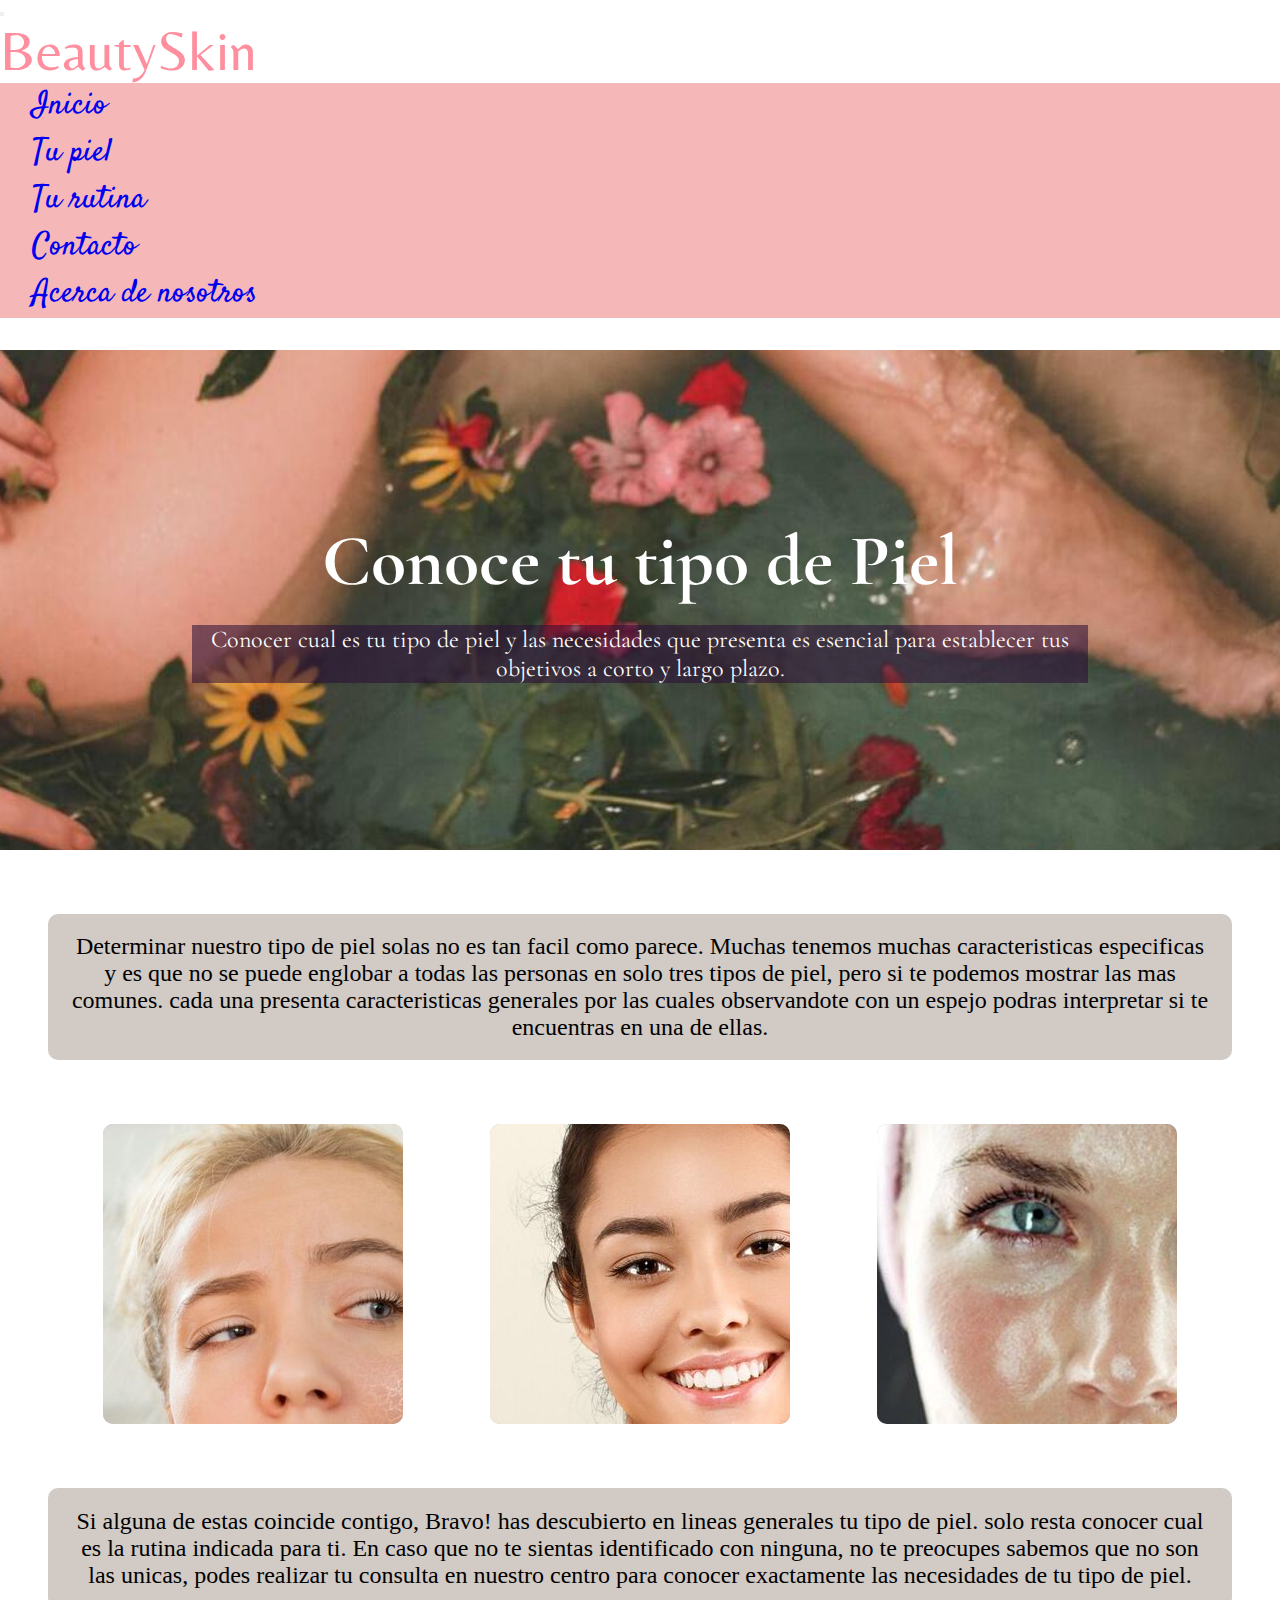
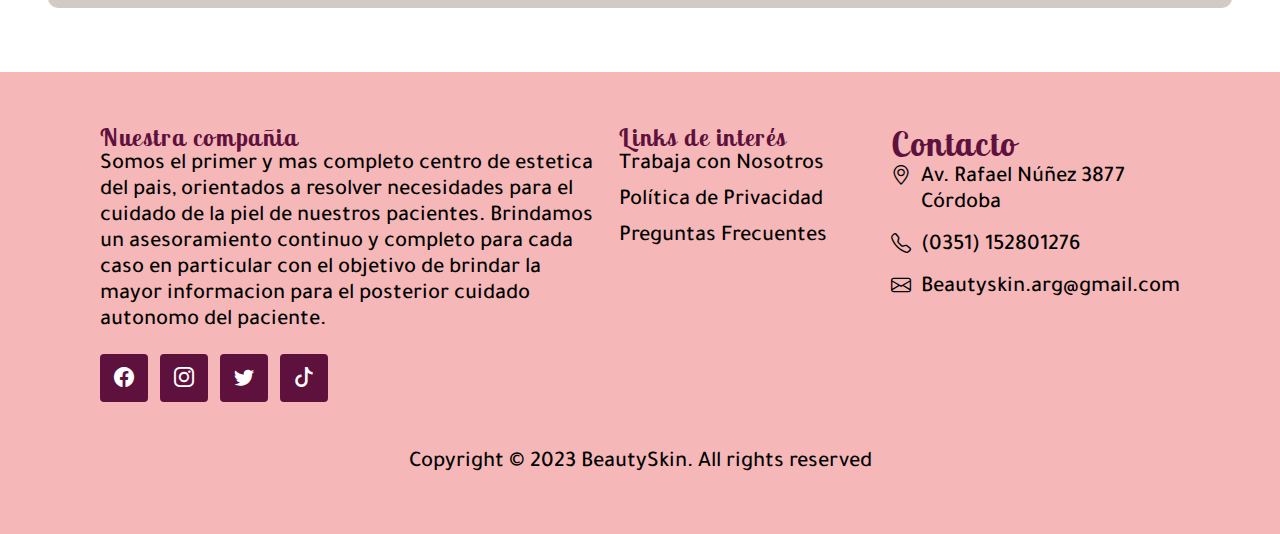
<file: pages/piel.html>
<!DOCTYPE html>
<html lang="en">

<head>
  <!-- Metadatos -->
  <meta charset="UTF-8">
  <meta http-equiv="X-UA-Compatible" content="IE=edge">
  <meta name="viewport" content="width=device-width, initial-scale=1.0">
  <!-- SEO -->
  <meta name="keywords" content="piel seca, piel grasa, piel normal, tipos de piel,skin types">
  <meta name="description" content="Descubri nuestro moderno centro de estetica orientada a resolver todos los problemas y objetivos con tu piel,arma tu propia rutina.">
  <meta name="author" content="Belén Gómez">
  <meta name="copyright" content="BeautySkin">
  <!-- Open-graph -->
  <meta property="og: title" content="Cuidado de la piel">
  <meta property="og: description" content="Tratamiento y rutinas faciales">
  <!-- Favicon -->
  <link rel="shortcut icon" href="../assets/images/favicon.ico" type="image/x-icon">
  <!-- Titulo -->
  <title>BeautySkin | Tu piel</title>
  <!-- Bootstrap -->
  <link href="https://cdn.jsdelivr.net/npm/bootstrap@5.3.0-alpha1/dist/css/bootstrap.min.css" rel="stylesheet" integrity="sha384-GLhlTQ8iRABdZLl6O3oVMWSktQOp6b7In1Zl3/Jr59b6EGGoI1aFkw7cmDA6j6gD" crossorigin="anonymous">
  <!-- Iconos Bootstrap -->
  <link rel="stylesheet" href="https://cdn.jsdelivr.net/npm/bootstrap-icons@1.10.3/font/bootstrap-icons.css">
  <!-- CSS -->
  <link rel="stylesheet" href="../css/style.css">
</head>

<body>
  <header>
    <!-- Barra de navegacion -->
    <nav class="navbar navbar-expand-sm">
      <div class="container-fluid">
        <button class="navbar-toggler collapsed" type="button" data-bs-toggle="collapse" data-bs-target="#navbar-toggler" aria-controls="navbarsExample03" aria-expanded="false" aria-label="Toggle navigation">
          <span class="navbar-toggler-icon"></span>
        </button>
        <div class="collapse navbar-collapse" id="navbar-toggler">
          <a class="navbar-brand" href="#">BeautySkin</a>
          <ul class="navbar-nav">
            <li class="nav-item">
              <a class="nav-link" href="../index.html">Inicio</a>
            </li>
            <li class="nav-item">
              <a class="nav-link active" aria-current="page" href="#">Tu piel</a>
            </li>
            <li class="nav-item">
              <a class="nav-link" href="./rutina.html">Tu rutina</a>
            </li>
            <li class="nav-item">
              <a class="nav-link" href="./contacto.html">Contacto</a>
            </li>
            <li class="nav-item">
              <a class="nav-link" href="./acerca.html">Acerca de nosotros</a>
            </li>
          </ul>
        </div>
      </div>
    </nav>
  </header>

  <!-- Contenido Principal -->
  <main class="main-piel">
    <!-- Hero -->
    <section class="hero">
      <div class="hero-text">
          <h1>Conoce tu tipo de Piel</h1>
          <p>Conocer cual es tu tipo de piel y las necesidades que presenta es esencial para establecer tus objetivos a corto y largo plazo.</p>
      </div>
    </section>

    <!-- Descripcion de piel -->
    <section class="descripcion">
      <p class="descripcion-text">Determinar nuestro tipo de piel solas no es tan facil como parece. Muchas tenemos muchas caracteristicas especificas y es que no se puede englobar a todas las personas en solo tres tipos de piel, pero si te podemos mostrar las mas comunes.
        cada una presenta caracteristicas generales por las cuales observandote con un espejo podras interpretar si te encuentras en una de ellas.
      </p>

      <div class="cards">
        <div class="flip-card">
          <div class="flip-card-inner">
            <div class="flip-card-front">
              <img src="../assets/images/pielsweca.jpg" class="card-img-top" alt="piel seca">
            </div>
            <div class="flip-card-back">
                <h2>Piel Seca</h2>
                <p>Rugosa al tacto, con algunas escamaciones en color blanco. A menudo sientes que tienes una mascara rigida sobre tu piel.</p>
            </div>
          </div>
        </div>

        <div class="flip-card">
          <div class="flip-card-inner">
            <div class="flip-card-front">
              <img src="../assets/images/normal-skin .jpg" class="card-img-top" alt="piel normal">
            </div>
            <div class="flip-card-back">
                <h2>Piel Normal</h2>
                <p>No presenta escamaciones ni mayores problemas, sin embargo a veces necesita hidratacion, si no se cuidan adecuadamente generan lineas de expresion prematuras </p>
            </div>
          </div>
        </div>

        <div class="flip-card">
          <div class="flip-card-inner">
            <div class="flip-card-front">
              <img src="../assets/images/oilyskin.jpg" class="card-img-top" alt="piel grasa">
            </div>
            <div class="flip-card-back">
                <h2>Piel Grasa</h2>
                <p>Sensacion oleosa constante. Por lo gral vienen acompañadas de acne y/o comedones. Suelen no hidratarse debido a la oleosidad, Grave error.</p>
            </div>
          </div>
        </div>

      </div>
      <p class="descripcion-text">Si alguna de estas coincide contigo, Bravo! has descubierto en lineas generales tu tipo de piel. solo resta conocer cual es la rutina indicada para ti.
        En caso que no te sientas identificado con ninguna, no te preocupes sabemos que no son las unicas, podes realizar tu consulta en nuestro centro para conocer exactamente las necesidades  de tu tipo de piel.</p>
    </section>
  </main>

  <!-- Pie de Página -->
  <footer>
    <div class="wrapper">
      <section class="about">
        <h2>Nuestra compañia</h2>
        <p>Somos el primer y mas completo centro de estetica del pais, orientados a resolver necesidades para el cuidado de la piel de nuestros pacientes.
          Brindamos un asesoramiento continuo y completo para cada caso en particular con el objetivo de brindar la mayor informacion para el posterior cuidado autonomo del paciente.</p>
        <ul class="social">
          <li>
            <a href="https://es-la.facebook.com/ target="_blank""><i class="bi bi-facebook"></i></a>
          </li>
          <li>
            <a href="https://www.instagram.com/ target="_blank""><i class="bi bi-instagram"></i></a>
          </li>
          <li>
            <a href="https://twitter.com/?lang=es target="_blank""><i class="bi bi-twitter"></i></a>
          </li>
          <li>
            <a href="https://www.tiktok.com/foryou target="_blank""><i class="bi bi-tiktok"></i></a>
          </li>
        </ul>
      </section>
      <section class="links">
        <h2>Links de interés</h2>
        <ul>
          <li>
            <a href="./otros-links.html#empleo">Trabaja con Nosotros</a>
          </li>
          <li>
            <a href="./otros-links.html#politicas">Política de Privacidad</a>
          </li>
          <li>
            <a href="./otros-links.html#preguntas">Preguntas Frecuentes</a>
          </li>
        </ul>
      </section>
      <section class="adress">
        <h2>Contacto</h2>
        <ul>
          <li>
            <span><i class="bi bi-geo-alt"></i></span>
            <span>Av. Rafael Núñez 3877 Córdoba</span>
          </li>
          <li>
            <span><i class="bi bi-telephone"></i></span>
            <p><a href="tel:655903141">(0351) 152801276</a></p>
          </li>
          <li>
            <span><i class="bi bi-envelope"></i></span>
            <p><a href="mailto:beleng@gmail.com">Beautyskin.arg@gmail.com</a></p>
          </li>
        </ul>
      </section>
    </div>
    <div class="copyright">
      <p>Copyright &copy 2023 BeautySkin. All rights reserved</p>
    </div>
  </footer>

    <!-- Bootstrap Script -->
    <script src="https://cdn.jsdelivr.net/npm/bootstrap@5.3.0-alpha1/dist/js/bootstrap.bundle.min.js" integrity="sha384-w76AqPfDkMBDXo30jS1Sgez6pr3x5MlQ1ZAGC+nuZB+EYdgRZgiwxhTBTkF7CXvN" crossorigin="anonymous"></script>
</body>
</html>
</file>
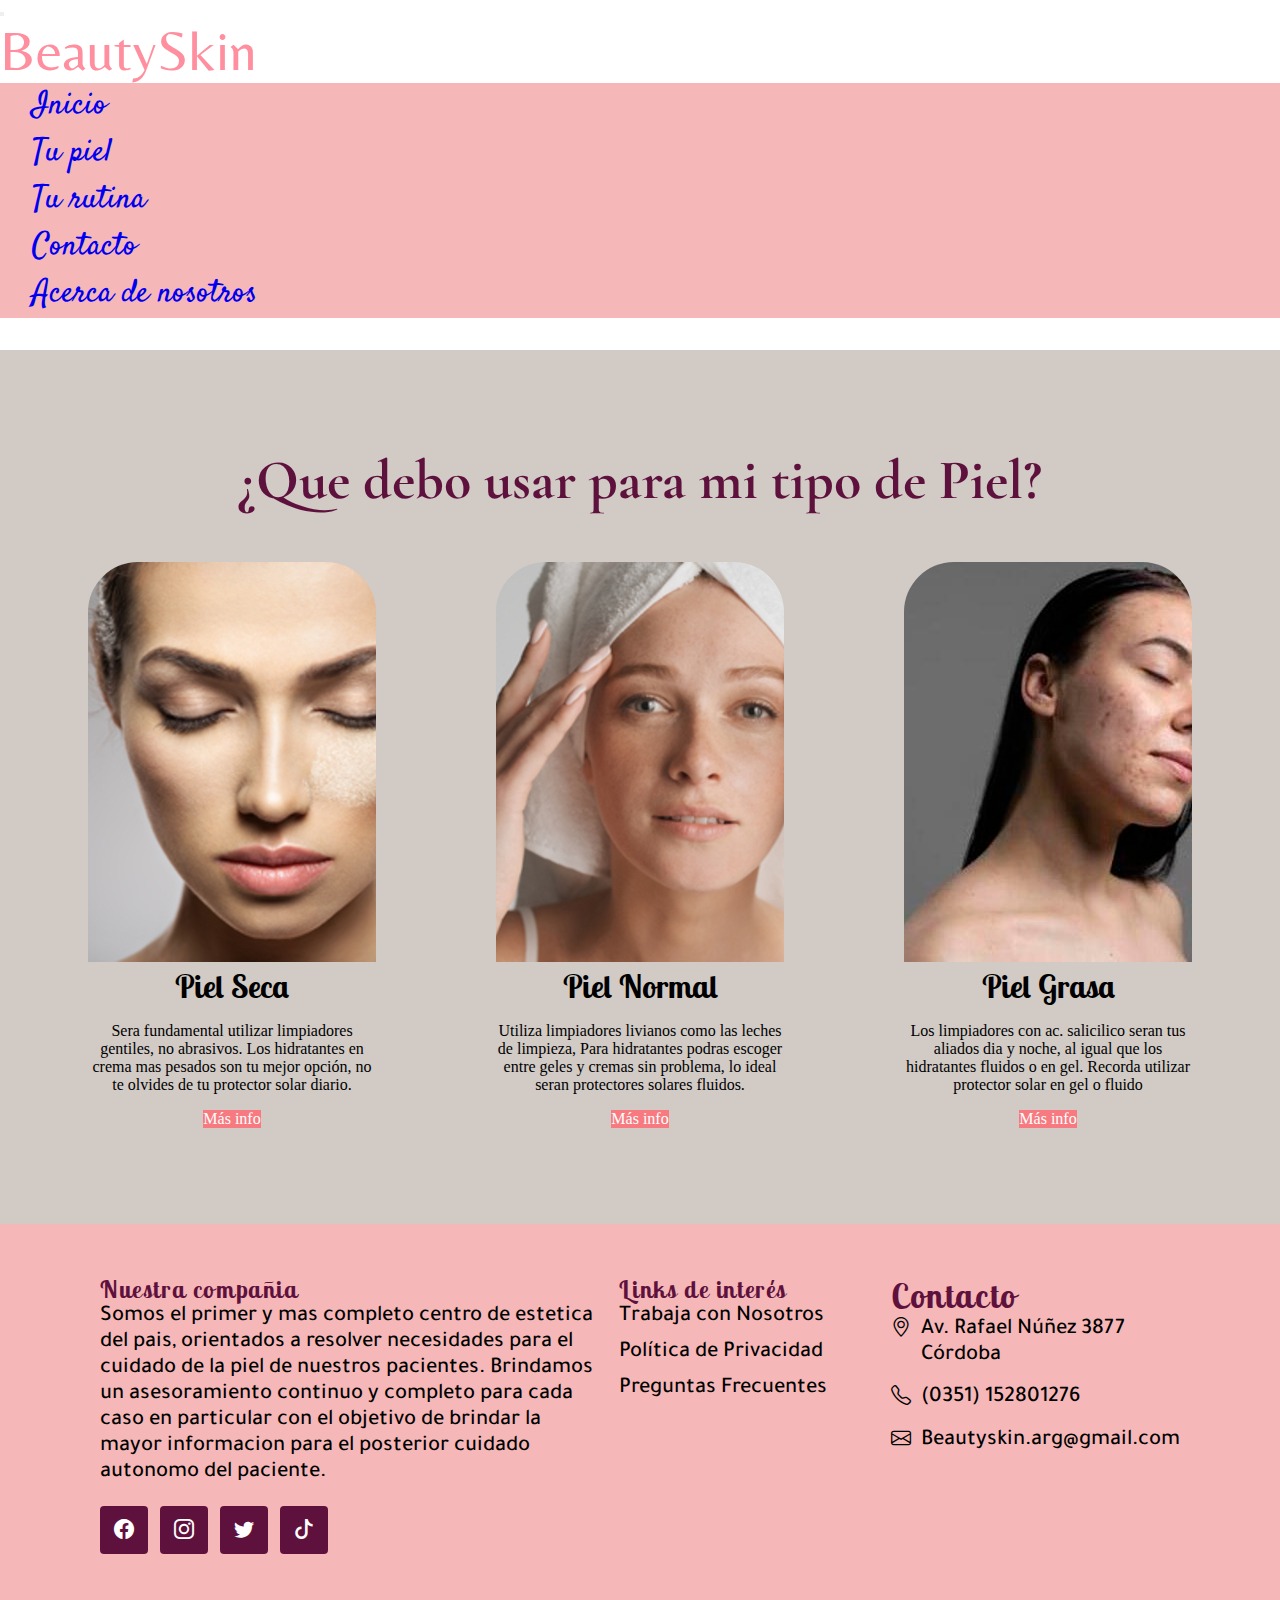
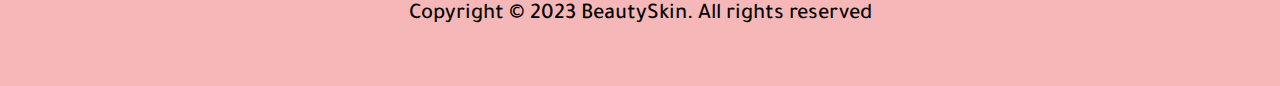
<file: pages/rutina.html>
<!DOCTYPE html>
<html lang="en">
  <head>
    <!-- Metadatos -->
    <meta charset="UTF-8">
    <meta http-equiv="X-UA-Compatible" content="IE=edge">
    <meta name="viewport" content="width=device-width, initial-scale=1.0">
    <!-- SEO -->
    <meta name="keywords" content="skincare,  rutina piel seca, rutina piel grasa, rutina piel normal, rutina de skincare">
    <meta name="description" content="Descubri nuestro moderno centro de estetica orientada a resolver todos los problemas y objetivos con tu piel,arma tu propia rutina.">
    <meta name="author" content="Belén Gómez">
    <meta name="copyright" content="BeautySkin">
    <!-- Open-graph -->
    <meta property="og: title" content="Cuidado de la piel">
    <meta property="og: description" content="Tratamiento y rutinas faciales">
    <!-- Favicon -->
    <link rel="shortcut icon" href="../assets/images/favicon.ico" type="image/x-icon">
    <!-- Titulo -->
    <title>BeautySkin | Tu rutina</title>
    <!-- Bootstrap -->
    <link href="https://cdn.jsdelivr.net/npm/bootstrap@5.3.0-alpha1/dist/css/bootstrap.min.css" rel="stylesheet" integrity="sha384-GLhlTQ8iRABdZLl6O3oVMWSktQOp6b7In1Zl3/Jr59b6EGGoI1aFkw7cmDA6j6gD" crossorigin="anonymous">
    <!-- Iconos Bootstrap -->
    <link rel="stylesheet" href="https://cdn.jsdelivr.net/npm/bootstrap-icons@1.10.3/font/bootstrap-icons.css">
    <!-- CSS -->
    <link rel="stylesheet" href="../css/style.css">
  </head>
<body>
  <header>
    <!-- Barra de navegacion -->
    <nav class="navbar navbar-expand-sm">
      <div class="container-fluid">
        <button class="navbar-toggler collapsed" type="button" data-bs-toggle="collapse" data-bs-target="#navbar-toggler" aria-controls="navbarsExample03" aria-expanded="false" aria-label="Toggle navigation">
          <span class="navbar-toggler-icon"></span>
        </button>
        <div class="collapse navbar-collapse" id="navbar-toggler">
          <a class="navbar-brand" href="#">BeautySkin</a>
          <ul class="navbar-nav">
            <li class="nav-item">
              <a class="nav-link"  href="../index.html">Inicio</a>
            </li>
            <li class="nav-item">
              <a class="nav-link"  href="./piel.html">Tu piel</a>
            </li>
            <li class="nav-item">
              <a class="nav-link active" aria-current="page" href="#">Tu rutina</a>
            </li>
            <li class="nav-item">
              <a class="nav-link" href="./contacto.html">Contacto</a>
            </li>
            <li class="nav-item">
              <a class="nav-link" href="./acerca.html">Acerca de nosotros</a>
            </li>
          </ul>
        </div>
      </div>
    </nav>
  </header>

  <!-- Contenido Principal -->
  <main class="main-rutina">
    <section class="info">

      <h1>¿Que debo usar para mi tipo de Piel?</h1>

      <div class="cards">
        <div class="card">
          <img src="../assets/images/piel-seca.jpg" class="img-top" alt="rutina piel seca">
          <div class="card-body">
            <h5 class="card-title">Piel Seca</h5>
            <p class="card-text">Sera fundamental utilizar limpiadores gentiles, no abrasivos. Los hidratantes en crema mas pesados son tu mejor opción, no te olvides de tu protector solar diario.
            </p>
            <a href="./contacto.html" class="btn">Más info</a>
          </div>
        </div>

        <div class="card">
          <img src="../assets/images/piel-normal.jpg" class="img-top" alt="Rutina piel normal">
          <div class="card-body">
            <h5 class="card-title">Piel Normal</h5>
            <p class="card-text">Utiliza limpiadores livianos como las leches de limpieza, Para hidratantes podras escoger entre geles y cremas sin problema, lo ideal seran protectores solares fluidos.</p>
            <a href="./contacto.html" class="btn">Más info</a>
          </div>
        </div>

        <div class="card">
          <img src="../assets/images/piel-grasa.jpg" class="img-top" alt="Rutina piel grasa">
          <div class="card-body">
            <h5 class="card-title">Piel Grasa</h5>
            <p class="card-text">Los limpiadores con ac. salicilico seran tus aliados dia y noche, al igual que los hidratantes fluidos o en gel. Recorda utilizar protector solar en gel o fluido</p>
            <a href="./contacto.html" class="btn">Más info</a>
          </div>
        </div>

      </div>

    </section>
  </main>

  <!-- Pie de Página -->
  <footer>
    <div class="wrapper">
      <section class="about">
        <h2>Nuestra compañia</h2>
        <p>Somos el primer y mas completo centro de estetica del pais, orientados a resolver necesidades para el cuidado de la piel de nuestros pacientes.
          Brindamos un asesoramiento continuo y completo para cada caso en particular con el objetivo de brindar la mayor informacion para el posterior cuidado autonomo del paciente.</p>
        <ul class="social">
          <li>
            <a href="https://es-la.facebook.com/ target="_blank""><i class="bi bi-facebook"></i></a>
          </li>
          <li>
            <a href="https://www.instagram.com/ target="_blank""><i class="bi bi-instagram"></i></a>
          </li>
          <li>
            <a href="https://twitter.com/?lang=es target="_blank""><i class="bi bi-twitter"></i></a>
          </li>
          <li>
            <a href="https://www.tiktok.com/foryou target="_blank""><i class="bi bi-tiktok"></i></a>
          </li>
        </ul>
      </section>
      <section class="links">
        <h2>Links de interés</h2>
        <ul>
          <li>
            <a href="./otros-links.html#empleo">Trabaja con Nosotros</a>
          </li>
          <li>
            <a href="./otros-links.html#politicas">Política de Privacidad</a>
          </li>
          <li>
            <a href="./otros-links.html#preguntas">Preguntas Frecuentes</a>
          </li>
        </ul>
      </section>
      <section class="adress">
        <h2>Contacto</h2>
        <ul>
          <li>
            <span><i class="bi bi-geo-alt"></i></span>
            <span>Av. Rafael Núñez 3877 Córdoba</span>
          </li>
          <li>
            <span><i class="bi bi-telephone"></i></span>
            <p><a href="tel:655903141">(0351) 152801276</a></p>
          </li>
          <li>
            <span><i class="bi bi-envelope"></i></span>
            <p><a href="mailto:beleng@gmail.com">Beautyskin.arg@gmail.com</a></p>
          </li>
        </ul>
      </section>
    </div>
    <div class="copyright">
      <p>Copyright &copy 2023 BeautySkin. All rights reserved</p>
    </div>
  </footer>
  
  <!-- Bootstrap Script -->
  <script src="https://cdn.jsdelivr.net/npm/bootstrap@5.3.0-alpha1/dist/js/bootstrap.bundle.min.js" integrity="sha384-w76AqPfDkMBDXo30jS1Sgez6pr3x5MlQ1ZAGC+nuZB+EYdgRZgiwxhTBTkF7CXvN" crossorigin="anonymous"></script>
</body>
</html>
</file>
<file: css/style.css>
@import url("https://fonts.googleapis.com/css2?family=Oswald:wght@200;400;700&display=swap");
@import url("https://fonts.googleapis.com/css2?family=Cormorant+Garamond:ital,wght@0,300;0,400;0,500;0,700;1,300;1,400;1,500&display=swap");
@import url("https://fonts.googleapis.com/css2?family=Belleza&display=swap");
@import url("https://fonts.googleapis.com/css2?family=Lobster+Two&display=swap");
@import url("https://fonts.googleapis.com/css2?family=Satisfy&display=swap");
@import url("https://fonts.googleapis.com/css2?family=Tajawal:wght@300;400;500;700&display=swap");
*,
*::after,
*::before {
  margin: 0;
  padding: 0;
  -webkit-box-sizing: border-box;
          box-sizing: border-box;
}

*::-moz-selection {
  background-color: #f5b7b7;
}

*::selection {
  background-color: #f5b7b7;
}

p,
h1,
h2,
h3 {
  margin: 0;
}

a {
  text-decoration: none;
}

ul {
  margin: 0;
  padding: 0;
}

li {
  list-style-type: none;
}

header .navbar-collapse {
  -webkit-box-orient: vertical;
  -webkit-box-direction: normal;
      -ms-flex-direction: column;
          flex-direction: column;
  -webkit-box-align: stretch;
      -ms-flex-align: stretch;
          align-items: stretch;
}
header .navbar-collapse .navbar-brand {
  -ms-flex-item-align: center;
      -ms-grid-row-align: center;
      align-self: center;
  color: #FF8E9E;
  font-family: "Belleza", sans-serif;
  font-size: 3.5rem;
}
header .navbar-collapse .navbar-nav {
  -webkit-box-pack: justify;
      -ms-flex-pack: justify;
          justify-content: space-between;
  padding: 0 2rem;
  position: relative;
  background-color: #f5b7b7;
}
header .navbar-collapse .navbar-nav .nav-item .nav-link {
  font-family: "Satisfy", cursive;
  font-size: 2rem;
}

.main-index .intro {
  margin-top: 2rem;
  margin-bottom: 2rem;
  padding-left: 0;
  padding-right: 0;
  padding-top: 0;
  padding-bottom: 0;
}
.main-index .info {
  margin-top: 8rem;
  margin-bottom: 8rem;
  padding-left: 2rem;
  padding-right: 2rem;
  padding-top: 2rem;
  padding-bottom: 2rem;
  display: -webkit-box;
  display: -ms-flexbox;
  display: flex;
  -webkit-box-orient: horizontal;
  -webkit-box-direction: normal;
      -ms-flex-direction: row;
          flex-direction: row;
  -webkit-box-pack: space-evenly;
      -ms-flex-pack: space-evenly;
          justify-content: space-evenly;
  -webkit-box-align: center;
      -ms-flex-align: center;
          align-items: center;
  gap: 2rem;
  -ms-flex-wrap: wrap;
      flex-wrap: wrap;
}
.main-index .info-photo {
  -webkit-box-ordinal-group: 2;
      -ms-flex-order: 1;
          order: 1;
  border-radius: 10px;
  overflow: hidden;
}
.main-index .info-photo img {
  max-width: 100%;
  height: auto;
}
.main-index .info-content {
  text-align: center;
  -ms-flex-preferred-size: 50%;
      flex-basis: 50%;
  -webkit-box-ordinal-group: 2;
      -ms-flex-order: 1;
          order: 1;
}
.main-index .info-content h1 {
  font-family: "Cormorant Garamond", serif;
  font-size: 3rem;
}
.main-index .info-content p {
  font-size: 1.8rem;
}
.main-index .seccion-tips {
  background-color: #d1cac5;
  display: -webkit-box;
  display: -ms-flexbox;
  display: flex;
  -webkit-box-orient: vertical;
  -webkit-box-direction: normal;
      -ms-flex-direction: column;
          flex-direction: column;
  -webkit-box-pack: center;
      -ms-flex-pack: center;
          justify-content: center;
  -webkit-box-align: center;
      -ms-flex-align: center;
          align-items: center;
  gap: 0;
  -ms-flex-wrap: nowrap;
      flex-wrap: nowrap;
  margin-top: 4rem;
  margin-bottom: 4rem;
  padding-left: 0;
  padding-right: 0;
  padding-top: 0;
  padding-bottom: 0;
  padding-top: 4rem;
  color: #5f113d;
}
.main-index .seccion-tips .tips {
  padding: 40px 40px 80px 40px;
}
.main-index .seccion-tips .tips .carousel {
  max-width: 800px;
}
.main-index .seccion-tips .carousel-item {
  height: 500px;
}
.main-index .seccion-tips .carousel-item .container {
  width: 100%;
  height: 100%;
  display: -webkit-box;
  display: -ms-flexbox;
  display: flex;
  -webkit-box-orient: vertical;
  -webkit-box-direction: normal;
      -ms-flex-direction: column;
          flex-direction: column;
  -webkit-box-align: center;
      -ms-flex-align: center;
          align-items: center;
  -webkit-box-pack: center;
      -ms-flex-pack: center;
          justify-content: center;
}
.main-index .seccion-tips .tips-imagen {
  height: 200px;
  width: 200px;
  margin: 10px 10px 20px 10px;
}
.main-index .seccion-tips .tips-texto {
  max-width: 70%;
  font-size: 20px;
  text-align: center;
  font-family: "Tajawal", sans-serif;
  font-size: 1.3rem;
}
.main-index .seccion-tips .tips-info {
  font-weight: bold;
  text-align: center;
}
.main-index .seccion-tips .tips-info p {
  margin-bottom: 0;
}
.main-index .seccion-tips .tips-info .cargo {
  font-size: 0.9rem;
  color: #656060;
}
.main-index .seccion-tips .tips-footer .cliente {
  font-size: 1.2rem;
}
.main-index .seccion-descripcion {
  text-align: center;
  font-family: "Tajawal", sans-serif;
}
.main-index .seccion-titulo {
  font-family: "Cormorant Garamond", serif;
  font-size: 3rem;
}

.main-piel .hero {
  margin-top: 2rem;
  margin-bottom: 2rem;
  padding-left: 0;
  padding-right: 0;
  padding-top: 0;
  padding-bottom: 0;
  background-image: url("../assets/images/pieles.jpg");
  background-position: center;
  background-repeat: no-repeat;
  background-size: cover;
  background-attachment: fixed;
  height: 500px;
  color: #ffffff;
  display: -webkit-box;
  display: -ms-flexbox;
  display: flex;
  -webkit-box-orient: horizontal;
  -webkit-box-direction: normal;
      -ms-flex-direction: row;
          flex-direction: row;
  -webkit-box-pack: center;
      -ms-flex-pack: center;
          justify-content: center;
  -webkit-box-align: center;
      -ms-flex-align: center;
          align-items: center;
  gap: 0;
  -ms-flex-wrap: nowrap;
      flex-wrap: nowrap;
}
.main-piel .hero-text {
  -ms-flex-preferred-size: 70%;
      flex-basis: 70%;
  text-align: center;
  font-family: "Cormorant Garamond", serif;
}
.main-piel .hero-text h1 {
  font-size: 4.5rem;
  padding-bottom: 1.2rem;
}
.main-piel .hero-text p {
  background-color: rgba(41, 12, 54, 0.548);
  font-size: 1.5rem;
}
.main-piel .descripcion {
  margin-top: 4rem;
  margin-bottom: 4rem;
  padding-left: 3rem;
  padding-right: 3rem;
  padding-top: 0;
  padding-bottom: 0;
}
.main-piel .descripcion-text {
  background-color: #d1cac5;
  margin: 4rem auto;
  text-align: center;
  border-radius: 10px;
  padding: 1.2rem;
  color: #000000;
  font-size: 1.5rem;
}
.main-piel .descripcion .cards {
  display: -webkit-box;
  display: -ms-flexbox;
  display: flex;
  -webkit-box-orient: horizontal;
  -webkit-box-direction: normal;
      -ms-flex-direction: row;
          flex-direction: row;
  -webkit-box-pack: space-evenly;
      -ms-flex-pack: space-evenly;
          justify-content: space-evenly;
  -webkit-box-align: stretch;
      -ms-flex-align: stretch;
          align-items: stretch;
  gap: 2rem;
  -ms-flex-wrap: wrap;
      flex-wrap: wrap;
}
.main-piel .descripcion .cards .flip-card {
  background-color: transparent;
  width: 300px;
  height: 300px;
  border: 1px solid #f1f1f1;
  -webkit-perspective: 1000px;
          perspective: 1000px;
  border: none;
  font-family: "Cormorant Garamond", serif;
}
.main-piel .descripcion .cards .flip-card-inner {
  position: relative;
  width: 100%;
  height: 100%;
  text-align: center;
  -webkit-transition: -webkit-transform 0.8s;
  transition: -webkit-transform 0.8s;
  transition: transform 0.8s;
  transition: transform 0.8s, -webkit-transform 0.8s;
  -webkit-transform-style: preserve-3d;
          transform-style: preserve-3d;
}
.main-piel .descripcion .cards .flip-card:hover .flip-card-inner {
  -webkit-transform: rotateY(180deg);
          transform: rotateY(180deg);
}
.main-piel .descripcion .cards .flip-card-front, .main-piel .descripcion .cards .flip-card-back {
  position: absolute;
  width: 100%;
  height: 100%;
  -webkit-backface-visibility: hidden;
  backface-visibility: hidden;
}
.main-piel .descripcion .cards .flip-card-front {
  background-color: #bbb;
  color: black;
  overflow: hidden;
  border-radius: 10px;
}
.main-piel .descripcion .cards .flip-card-back {
  background-color: #f5b7b7;
  color: #5f113d;
  -webkit-transform: rotateY(180deg);
          transform: rotateY(180deg);
  padding: 1rem;
  display: -webkit-box;
  display: -ms-flexbox;
  display: flex;
  -webkit-box-orient: vertical;
  -webkit-box-direction: normal;
      -ms-flex-direction: column;
          flex-direction: column;
  -webkit-box-pack: center;
      -ms-flex-pack: center;
          justify-content: center;
  -webkit-box-align: stretch;
      -ms-flex-align: stretch;
          align-items: stretch;
  gap: 1rem;
  -ms-flex-wrap: nowrap;
      flex-wrap: nowrap;
  border-radius: 10px;
}
.main-piel .descripcion .cards .flip-card-back h2 {
  font-weight: bolder;
  font-size: 3rem;
}
.main-piel .descripcion .cards .flip-card-back p {
  font-size: 1.3rem;
  font-family: "Tajawal", sans-serif;
}

.main-rutina {
  background-color: #d1cac5;
  margin-top: 0rem;
  margin-bottom: 0rem;
  padding-left: 0;
  padding-right: 0;
  padding-top: 6rem;
  padding-bottom: 6rem;
  margin-top: 2rem;
}
.main-rutina .info h1 {
  text-align: center;
  margin-bottom: 3rem;
  color: #5f113d;
  font-family: "Cormorant Garamond", serif;
  font-size: 3.5rem;
}
.main-rutina .info .cards {
  display: -webkit-box;
  display: -ms-flexbox;
  display: flex;
  -webkit-box-orient: horizontal;
  -webkit-box-direction: normal;
      -ms-flex-direction: row;
          flex-direction: row;
  -webkit-box-pack: space-evenly;
      -ms-flex-pack: space-evenly;
          justify-content: space-evenly;
  -webkit-box-align: center;
      -ms-flex-align: center;
          align-items: center;
  gap: 2rem;
  -ms-flex-wrap: wrap;
      flex-wrap: wrap;
}
.main-rutina .info .cards .card {
  width: 18rem;
  overflow: hidden;
  border: none;
  border-radius: 50px;
}
.main-rutina .info .cards .card .card-body {
  display: -webkit-box;
  display: -ms-flexbox;
  display: flex;
  -webkit-box-orient: vertical;
  -webkit-box-direction: normal;
      -ms-flex-direction: column;
          flex-direction: column;
  -webkit-box-pack: center;
      -ms-flex-pack: center;
          justify-content: center;
  -webkit-box-align: center;
      -ms-flex-align: center;
          align-items: center;
  gap: 1rem;
  -ms-flex-wrap: nowrap;
      flex-wrap: nowrap;
}
.main-rutina .info .cards .card .card-body .card-title {
  font-family: "Lobster Two", cursive;
  font-size: 2rem;
}
.main-rutina .info .cards .card .card-body .card-text {
  text-align: center;
}
.main-rutina .info .cards .card .card-body .btn {
  background-color: #f77a80;
  color: #ffffff;
}

.main-contacto {
  background-color: #d1cac5;
  margin-top: 0;
  margin-bottom: 0;
  padding-left: 3rem;
  padding-right: 3rem;
  padding-top: 4rem;
  padding-bottom: 4rem;
  margin-top: 2rem;
  color: #5f113d;
}
.main-contacto .content {
  display: -webkit-box;
  display: -ms-flexbox;
  display: flex;
  -webkit-box-orient: horizontal;
  -webkit-box-direction: normal;
      -ms-flex-direction: row;
          flex-direction: row;
  -webkit-box-pack: space-evenly;
      -ms-flex-pack: space-evenly;
          justify-content: space-evenly;
  -webkit-box-align: start;
      -ms-flex-align: start;
          align-items: start;
  gap: 2rem;
  -ms-flex-wrap: wrap;
      flex-wrap: wrap;
}
.main-contacto .content .formulario {
  -ms-flex-preferred-size: 45%;
      flex-basis: 45%;
  display: -webkit-box;
  display: -ms-flexbox;
  display: flex;
  -webkit-box-orient: vertical;
  -webkit-box-direction: normal;
      -ms-flex-direction: column;
          flex-direction: column;
  -webkit-box-pack: space-evenly;
      -ms-flex-pack: space-evenly;
          justify-content: space-evenly;
  -webkit-box-align: stretch;
      -ms-flex-align: stretch;
          align-items: stretch;
  gap: 1rem;
  -ms-flex-wrap: nowrap;
      flex-wrap: nowrap;
}
.main-contacto .content .formulario h2 {
  font-family: "Belleza", sans-serif;
  font-size: 3rem;
}
.main-contacto .content .formulario p {
  font-family: "Belleza", sans-serif;
  font-size: 1.3rem;
}
.main-contacto .content .formulario .btn {
  background-color: #f77a80;
  color: #ffffff;
  border: none;
}
.main-contacto .content .mas-info {
  -ms-flex-preferred-size: 45%;
      flex-basis: 45%;
  display: -webkit-box;
  display: -ms-flexbox;
  display: flex;
  -webkit-box-orient: vertical;
  -webkit-box-direction: normal;
      -ms-flex-direction: column;
          flex-direction: column;
  -ms-flex-pack: distribute;
      justify-content: space-around;
  -webkit-box-align: stretch;
      -ms-flex-align: stretch;
          align-items: stretch;
  gap: 2rem;
  -ms-flex-wrap: nowrap;
      flex-wrap: nowrap;
  font-family: "Belleza", sans-serif;
}
.main-contacto .content .mas-info h4 {
  text-align: center;
  font-size: 3.2rem;
}
.main-contacto .content .mas-info .info-adress {
  display: -webkit-box;
  display: -ms-flexbox;
  display: flex;
  -webkit-box-orient: horizontal;
  -webkit-box-direction: normal;
      -ms-flex-direction: row;
          flex-direction: row;
  -webkit-box-pack: justify;
      -ms-flex-pack: justify;
          justify-content: space-between;
  -webkit-box-align: stretch;
      -ms-flex-align: stretch;
          align-items: stretch;
  gap: 1rem;
  -ms-flex-wrap: wrap;
      flex-wrap: wrap;
}
.main-contacto .content .mas-info .info-adress > * {
  -ms-flex-preferred-size: 45%;
      flex-basis: 45%;
  min-width: 150px;
  font-size: 1.1rem;
}
.main-contacto .content .mas-info .info-adress div {
  text-align: end;
}
.main-contacto .content .mas-info .map iframe {
  width: 100%;
}

.main-acerca {
  margin-top: 2rem;
  margin-bottom: 2rem;
  padding-left: 0;
  padding-right: 0;
  padding-top: 0;
  padding-bottom: 0;
}
.main-acerca .hero {
  display: -webkit-box;
  display: -ms-flexbox;
  display: flex;
  -webkit-box-orient: horizontal;
  -webkit-box-direction: normal;
      -ms-flex-direction: row;
          flex-direction: row;
  -webkit-box-pack: center;
      -ms-flex-pack: center;
          justify-content: center;
  -webkit-box-align: center;
      -ms-flex-align: center;
          align-items: center;
  gap: 0;
  -ms-flex-wrap: nowrap;
      flex-wrap: nowrap;
  background-image: url("../assets/images/centro.jpg");
  background-position: center;
  background-repeat: no-repeat;
  background-size: cover;
  height: 500px;
  width: 100%;
  color: white;
}
.main-acerca .hero p {
  font-family: "Satisfy", cursive;
  font-size: 3rem;
  background-color: #5f113d;
  color: #f5b7b7;
  padding: 1rem;
  border-radius: 40px;
}
.main-acerca .about {
  margin-top: 4rem;
  margin-bottom: 4rem;
  padding-left: 2rem;
  padding-right: 2rem;
  padding-top: 0;
  padding-bottom: 0;
  display: -ms-grid;
  display: grid;
  -ms-grid-columns: 1fr 1rem 1fr 1rem 1fr;
  grid-template-columns: repeat(3, 1fr);
  -ms-grid-rows: 1fr 1rem 1fr;
  grid-template-rows: repeat(2, 1fr);
  gap: 1rem;
}
.main-acerca .about > *:nth-child(1) {
  -ms-grid-row: 1;
  -ms-grid-column: 1;
}
.main-acerca .about > *:nth-child(2) {
  -ms-grid-row: 1;
  -ms-grid-column: 3;
}
.main-acerca .about > *:nth-child(3) {
  -ms-grid-row: 1;
  -ms-grid-column: 5;
}
.main-acerca .about > *:nth-child(4) {
  -ms-grid-row: 3;
  -ms-grid-column: 1;
}
.main-acerca .about > *:nth-child(5) {
  -ms-grid-row: 3;
  -ms-grid-column: 3;
}
.main-acerca .about > *:nth-child(6) {
  -ms-grid-row: 3;
  -ms-grid-column: 5;
}
.main-acerca .about-content {
  -ms-grid-column: 1;
  -ms-grid-column-span: 2;
  grid-column: 1/3;
  -ms-grid-row: 1;
  -ms-grid-row-span: 1;
  grid-row: 1/2;
  -ms-grid-row-align: center;
      align-self: center;
  font-size: 1.2rem;
}
.main-acerca .about-icon {
  -ms-grid-column: 3;
  -ms-grid-column-span: 1;
  grid-column: 3/4;
  -ms-grid-row: 1;
  -ms-grid-row-span: 1;
  grid-row: 1/2;
  width: 70%;
  -ms-grid-column-align: center;
      justify-self: center;
  display: -webkit-box;
  display: -ms-flexbox;
  display: flex;
  -webkit-box-orient: vertical;
  -webkit-box-direction: normal;
      -ms-flex-direction: column;
          flex-direction: column;
  -webkit-box-pack: start;
      -ms-flex-pack: start;
          justify-content: start;
  -webkit-box-align: center;
      -ms-flex-align: center;
          align-items: center;
  gap: 1rem;
  -ms-flex-wrap: nowrap;
      flex-wrap: nowrap;
}
.main-acerca .about-icon img {
  border-radius: 50%;
  width: 200px;
  height: 200px;
}
.main-acerca .about-icon p {
  text-align: center;
}
.main-acerca .about-us {
  -ms-grid-column: 1;
  -ms-grid-column-span: 3;
  grid-column: 1/4;
  -ms-grid-row: 2;
  -ms-grid-row-span: 1;
  grid-row: 2/3;
  -ms-grid-row-align: center;
      align-self: center;
}
.main-acerca .about-us h2 {
  text-align: center;
}
.main-acerca .about-us .avatars {
  padding-top: 3rem;
  display: -webkit-box;
  display: -ms-flexbox;
  display: flex;
  -webkit-box-orient: horizontal;
  -webkit-box-direction: normal;
      -ms-flex-direction: row;
          flex-direction: row;
  -webkit-box-pack: space-evenly;
      -ms-flex-pack: space-evenly;
          justify-content: space-evenly;
  -webkit-box-align: stretch;
      -ms-flex-align: stretch;
          align-items: stretch;
  gap: 0;
  -ms-flex-wrap: nowrap;
      flex-wrap: nowrap;
}
.main-acerca .about-us .avatars .avatar {
  display: -webkit-box;
  display: -ms-flexbox;
  display: flex;
  -webkit-box-orient: vertical;
  -webkit-box-direction: normal;
      -ms-flex-direction: column;
          flex-direction: column;
  -ms-flex-pack: distribute;
      justify-content: space-around;
  -webkit-box-align: center;
      -ms-flex-align: center;
          align-items: center;
  gap: 0.75rem;
  -ms-flex-wrap: nowrap;
      flex-wrap: nowrap;
}
.main-acerca .about-us .avatars .avatar img {
  border-radius: 50%;
  width: 200px;
  height: 200px;
}

footer {
  position: relative;
  width: 100%;
  height: auto;
  padding: 50px 100px;
  background-color: #f5b7b7;
}
footer .wrapper {
  width: 100%;
  display: -ms-grid;
  display: grid;
  -ms-grid-columns: 2fr 1.5rem 1fr 1.5rem 1fr;
  grid-template-columns: 2fr repeat(2, 1fr);
  grid-gap: 1.5rem;
}
footer .wrapper section h2 {
  position: relative;
  color: #5f113d;
  letter-spacing: 0.1rem;
  font-family: "Lobster Two", cursive;
}
footer .wrapper section p {
  color: #000000;
  font-family: "Tajawal", sans-serif;
  font-size: 1.4rem;
  font-weight: 500;
}
footer .wrapper .about .social {
  margin-top: 20px;
  display: -ms-grid;
  display: grid;
  -ms-grid-columns: 50px 10px 50px 10px 50px 10px 50px;
  grid-template-columns: repeat(4, 50px);
  gap: 10px;
}
footer .wrapper .about .social a {
  display: -webkit-box;
  display: -ms-flexbox;
  display: flex;
  width: 48px;
  height: 48px;
  background-color: #5f113d;
  -webkit-box-align: center;
      -ms-flex-align: center;
          align-items: center;
  -webkit-box-pack: center;
      -ms-flex-pack: center;
          justify-content: center;
  border-radius: 4px;
}
footer .wrapper .about .social a .bi {
  color: #ffffff;
  font-size: 20px;
}
footer .wrapper .about .social a:hover {
  background-color: #d1cac5;
}
footer .wrapper .about .social a:hover .bi {
  color: black;
}
footer .wrapper .links {
  position: relative;
}
footer .wrapper .links a {
  color: #000000;
  margin-bottom: 10px;
  display: inline-block;
  font-family: "Tajawal", sans-serif;
  font-size: 1.4rem;
  font-weight: 500;
}
footer .wrapper .links a:hover {
  color: #b8b8b8;
}
footer .wrapper .adress {
  position: relative;
  color: #000000;
  font-family: "Tajawal", sans-serif;
  font-size: 1.4rem;
  font-weight: 500;
}
footer .wrapper .adress li {
  display: -ms-grid;
  display: grid;
  -ms-grid-columns: 30px 1fr;
  grid-template-columns: 30px 1fr;
  margin-bottom: 16px;
}
footer .wrapper .adress li span:nth-child(1) {
  color: #000000;
  font-size: 20px;
}
footer .wrapper .adress li span {
  color: #000000;
}
footer .wrapper .adress a {
  color: #000000;
}
footer .wrapper .adress a:hover {
  color: #b8b8b8;
}
footer .copyright {
  width: 100%;
  margin-top: 40px;
}
footer .copyright p {
  padding: 8px 100px;
  text-align: center;
  color: #000000;
  font-family: "Tajawal", sans-serif;
  font-size: 1.4rem;
  font-weight: 500;
}

.main-links {
  margin-top: 2rem;
  margin-bottom: 2rem;
  padding-left: 3rem;
  padding-right: 3rem;
  padding-top: 0;
  padding-bottom: 0;
  text-align: center;
  font-family: "Belleza", sans-serif;
}
.main-links .formulario form {
  display: -webkit-box;
  display: -ms-flexbox;
  display: flex;
  -webkit-box-orient: vertical;
  -webkit-box-direction: normal;
      -ms-flex-direction: column;
          flex-direction: column;
  -webkit-box-pack: start;
      -ms-flex-pack: start;
          justify-content: start;
  -webkit-box-align: stretch;
      -ms-flex-align: stretch;
          align-items: stretch;
  gap: 0.7rem;
  -ms-flex-wrap: nowrap;
      flex-wrap: nowrap;
}
.main-links .formulario form span {
  display: block;
  text-align: start;
}
.main-links .formulario form input {
  width: 100%;
}
.main-links .formulario form .horario {
  display: -webkit-box;
  display: -ms-flexbox;
  display: flex;
  -webkit-box-orient: vertical;
  -webkit-box-direction: normal;
      -ms-flex-direction: column;
          flex-direction: column;
  -webkit-box-align: start;
      -ms-flex-align: start;
          align-items: start;
}
.main-links .formulario form .boton {
  background-color: #5f113d;
  color: white;
  border: none;
}
.main-links #politicas {
  margin-top: 4rem;
  margin-bottom: 4rem;
  padding-left: 0;
  padding-right: 0;
  padding-top: 0;
  padding-bottom: 0;
}
.main-links #politicas p {
  padding-top: 2rem;
}
.main-links #preguntas {
  margin-top: 4rem;
  margin-bottom: 4rem;
  padding-left: 0;
  padding-right: 0;
  padding-top: 0;
  padding-bottom: 0;
}
.main-links #preguntas h4 {
  padding-top: 5rem;
}

@media screen and (max-width: 991px) {
  .main-index .info {
    margin-top: 3rem;
    margin-bottom: 3rem;
    padding-left: 2rem;
    padding-right: 2rem;
    padding-top: 2rem;
    padding-bottom: 2rem;
  }
  .main-index .info-content {
    -ms-flex-preferred-size: 70%;
        flex-basis: 70%;
  }
  footer {
    padding: 40px;
  }
  footer .wrapper {
    -ms-grid-columns: 1fr 1.5rem 1fr;
    grid-template-columns: repeat(2, 1fr);
    -ms-grid-rows: 1fr 1.5rem 1fr;
    grid-template-rows: repeat(2, 1fr);
  }
  footer .wrapper > *:nth-child(1) {
    -ms-grid-row: 1;
    -ms-grid-column: 1;
  }
  footer .wrapper > *:nth-child(2) {
    -ms-grid-row: 1;
    -ms-grid-column: 3;
  }
  footer .wrapper > *:nth-child(3) {
    -ms-grid-row: 3;
    -ms-grid-column: 1;
  }
  footer .wrapper > *:nth-child(4) {
    -ms-grid-row: 3;
    -ms-grid-column: 3;
  }
  footer .wrapper .adress {
    -ms-grid-row: 2;
    -ms-grid-row-span: 1;
    grid-row: 2/3;
    -ms-grid-column: 1;
    -ms-grid-column-span: 2;
    grid-column: 1/3;
    -ms-grid-column-align: center;
        justify-self: center;
  }
}
@media screen and (max-width: 768px) {
  .main-contacto .content .mas-info .info-adress > * {
    -ms-flex-preferred-size: 100%;
        flex-basis: 100%;
    text-align: end;
  }
}
@media screen and (max-width: 575px) {
  .navbar-collapse {
    text-align: center;
  }
  .navbar-brand {
    display: none;
  }
  footer {
    padding: 40px;
  }
  footer .wrapper {
    -ms-grid-columns: 1fr;
    grid-template-columns: 1fr;
    -ms-grid-rows: auto 50px auto 50px auto;
    grid-template-rows: repeat(3, auto);
    gap: 50px;
  }
  footer .wrapper > *:nth-child(1) {
    -ms-grid-row: 1;
    -ms-grid-column: 1;
  }
  footer .wrapper > *:nth-child(2) {
    -ms-grid-row: 3;
    -ms-grid-column: 1;
  }
  footer .wrapper > *:nth-child(3) {
    -ms-grid-row: 5;
    -ms-grid-column: 1;
  }
  footer .wrapper .about {
    -ms-grid-row: 1;
    -ms-grid-row-span: 1;
    grid-row: 1/2;
    -ms-grid-column: 1;
    -ms-grid-column-span: 1;
    grid-column: 1/2;
  }
  footer .wrapper .about .social {
    margin-bottom: 20px;
  }
  footer .wrapper .links {
    -ms-grid-row: 2;
    -ms-grid-row-span: 1;
    grid-row: 2/3;
    -ms-grid-column: 1;
    -ms-grid-column-span: 1;
    grid-column: 1/2;
    -ms-grid-row-align: center;
        align-self: center;
  }
  footer .wrapper .adress {
    -ms-grid-column-align: start;
        justify-self: start;
    -ms-grid-row: 3;
    -ms-grid-row-span: 1;
    grid-row: 3/4;
    -ms-grid-column: 1;
    -ms-grid-column-span: 1;
    grid-column: 1/2;
  }
  footer .wrapper .links {
    margin-bottom: 0;
  }
  footer .copyright {
    margin-top: 20px;
  }
  footer .copyright p {
    padding: 0;
  }
  .main-contacto .content {
    -webkit-box-orient: vertical;
    -webkit-box-direction: normal;
        -ms-flex-direction: column;
            flex-direction: column;
  }
  .main-contacto .content .mas-info .info-adress > * {
    -ms-flex-preferred-size: 100%;
        flex-basis: 100%;
    text-align: center;
  }
  .main-contacto .content .mas-info .info-adress div {
    text-align: center;
  }
  .main-acerca .about {
    margin-top: 4rem;
    margin-bottom: 4rem;
    padding-left: 1rem;
    padding-right: 1rem;
    padding-top: 0;
    padding-bottom: 0;
    display: -ms-grid;
    display: grid;
    -ms-grid-columns: 1fr 3rem 1fr 3rem 1fr;
    grid-template-columns: repeat(3, 1fr);
    -ms-grid-rows: 1fr 3rem 1fr 3rem 1fr;
    grid-template-rows: repeat(3, 1fr);
    gap: 3rem;
  }
  .main-acerca .about > *:nth-child(1) {
    -ms-grid-row: 1;
    -ms-grid-column: 1;
  }
  .main-acerca .about > *:nth-child(2) {
    -ms-grid-row: 1;
    -ms-grid-column: 3;
  }
  .main-acerca .about > *:nth-child(3) {
    -ms-grid-row: 1;
    -ms-grid-column: 5;
  }
  .main-acerca .about > *:nth-child(4) {
    -ms-grid-row: 3;
    -ms-grid-column: 1;
  }
  .main-acerca .about > *:nth-child(5) {
    -ms-grid-row: 3;
    -ms-grid-column: 3;
  }
  .main-acerca .about > *:nth-child(6) {
    -ms-grid-row: 3;
    -ms-grid-column: 5;
  }
  .main-acerca .about > *:nth-child(7) {
    -ms-grid-row: 5;
    -ms-grid-column: 1;
  }
  .main-acerca .about > *:nth-child(8) {
    -ms-grid-row: 5;
    -ms-grid-column: 3;
  }
  .main-acerca .about > *:nth-child(9) {
    -ms-grid-row: 5;
    -ms-grid-column: 5;
  }
  .main-acerca .about-content {
    -ms-grid-column: 1;
    -ms-grid-column-span: 3;
    grid-column: 1/4;
    -ms-grid-row: 1;
    -ms-grid-row-span: 1;
    grid-row: 1/2;
  }
  .main-acerca .about-icon {
    -ms-grid-column: 1;
    -ms-grid-column-span: 3;
    grid-column: 1/4;
    -ms-grid-row: 2;
    -ms-grid-row-span: 1;
    grid-row: 2/3;
  }
  .main-acerca .about-us {
    -ms-grid-column: 1;
    -ms-grid-column-span: 3;
    grid-column: 1/4;
    -ms-grid-row: 3;
    -ms-grid-row-span: 1;
    grid-row: 3/4;
  }
}
@media screen and (max-width: 480px) {
  .main-index .info-content p {
    font-size: 1rem;
  }
  .main-acerca .about {
    -ms-grid-rows: 0.5fr 0.7fr 1fr;
    grid-template-rows: 0.5fr 0.7fr 1fr;
    -webkit-box-align: center;
        -ms-flex-align: center;
            align-items: center;
  }
  .main-acerca .about-us .avatars {
    -ms-flex-item-align: center;
        -ms-grid-row-align: center;
        align-self: center;
    -webkit-box-orient: vertical;
    -webkit-box-direction: normal;
        -ms-flex-direction: column;
            flex-direction: column;
    gap: 1rem;
  }
  footer {
    padding: 20px;
  }
}
@media screen and (max-width: 320px) {
  .main-index .info {
    -webkit-box-pack: center;
        -ms-flex-pack: center;
            justify-content: center;
  }
  .main-index .info-content {
    -ms-flex-preferred-size: 95%;
        flex-basis: 95%;
  }
  .main-piel .hero {
    background-attachment: initial;
    height: 200px;
  }
  .main-piel .hero-text {
    -ms-flex-preferred-size: 90%;
        flex-basis: 90%;
    text-align: center;
  }
  .main-piel .hero-text h1 {
    padding-bottom: 0;
    font-size: 1.2rem;
  }
  .main-piel .hero-text p {
    font-size: 0.7rem;
  }
  .main-piel .descripcion {
    margin-top: 3rem;
    margin-bottom: 3rem;
    padding-left: 1rem;
    padding-right: 1rem;
    padding-top: 0;
    padding-bottom: 0;
  }
  .main-contacto {
    margin-top: 2rem;
    margin-bottom: 2rem;
    padding-left: 1rem;
    padding-right: 1rem;
    padding-top: 0;
    padding-bottom: 0;
  }
}
</file>
